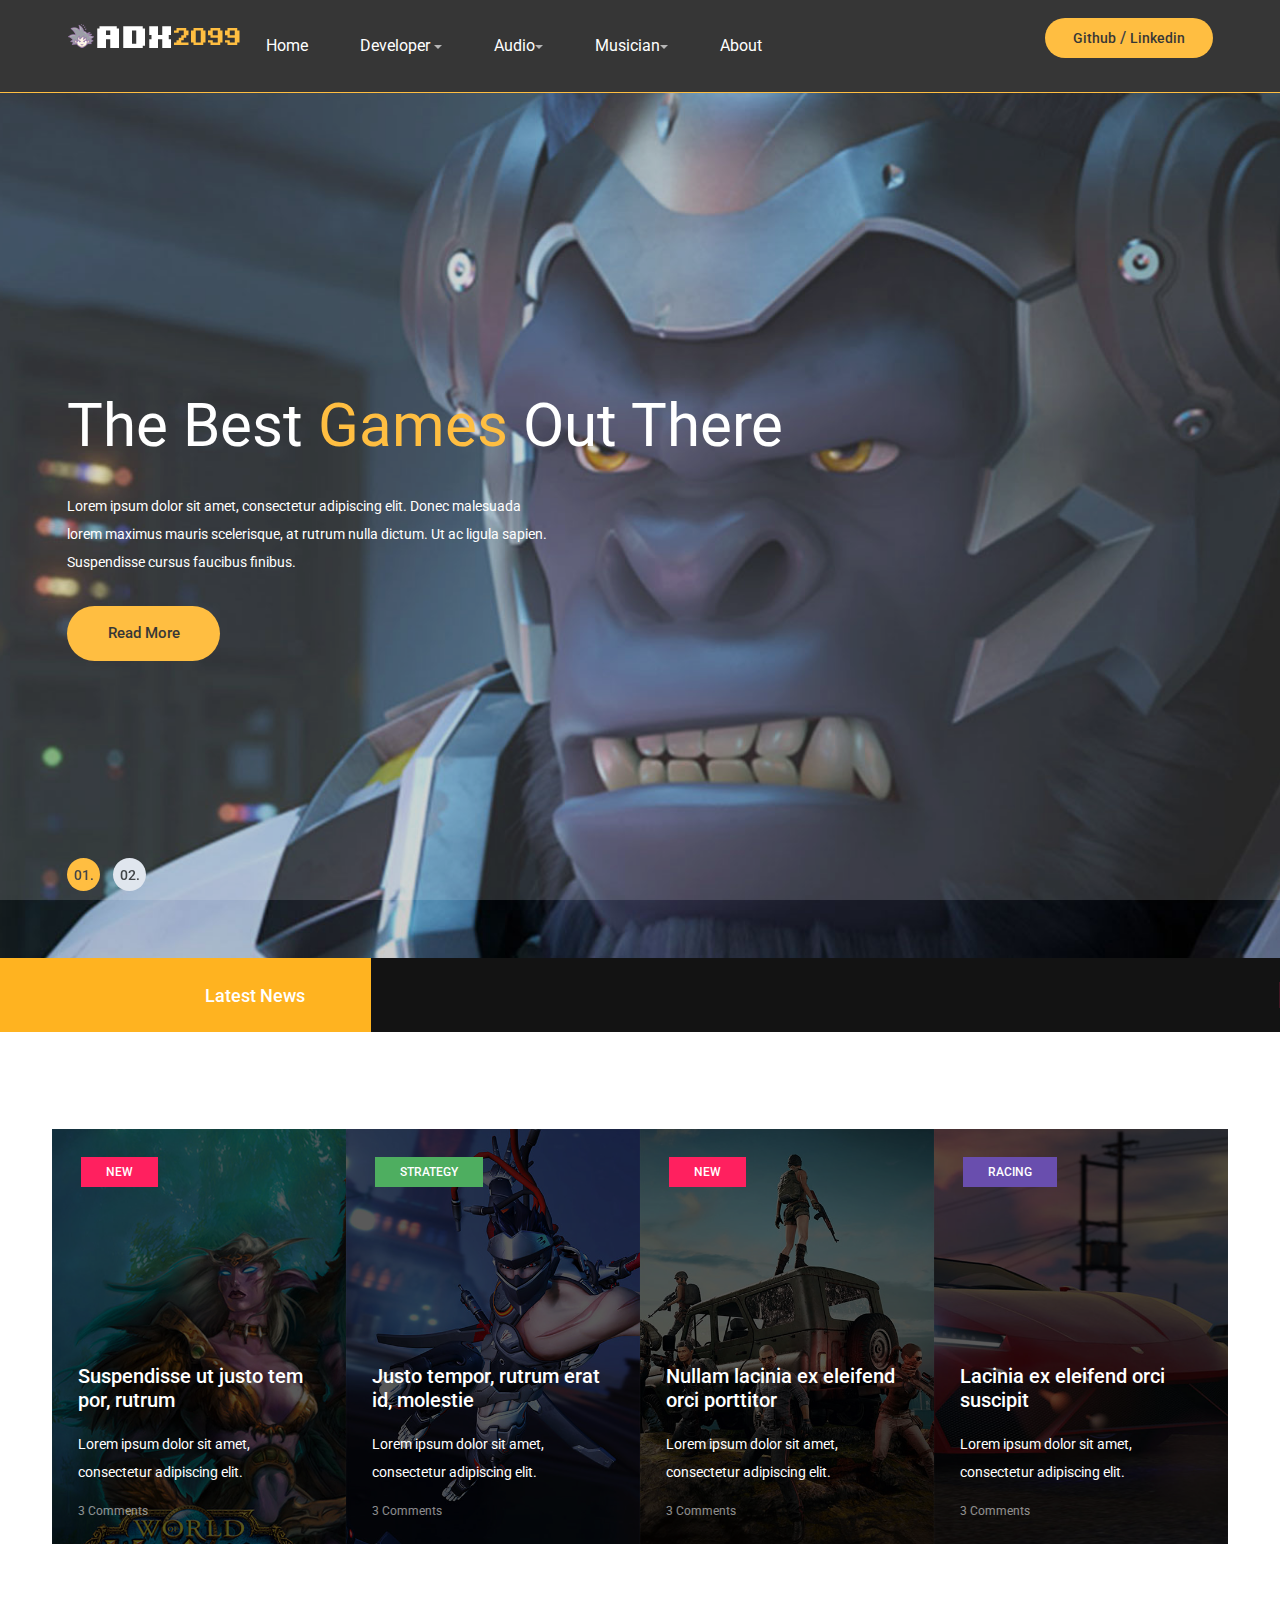
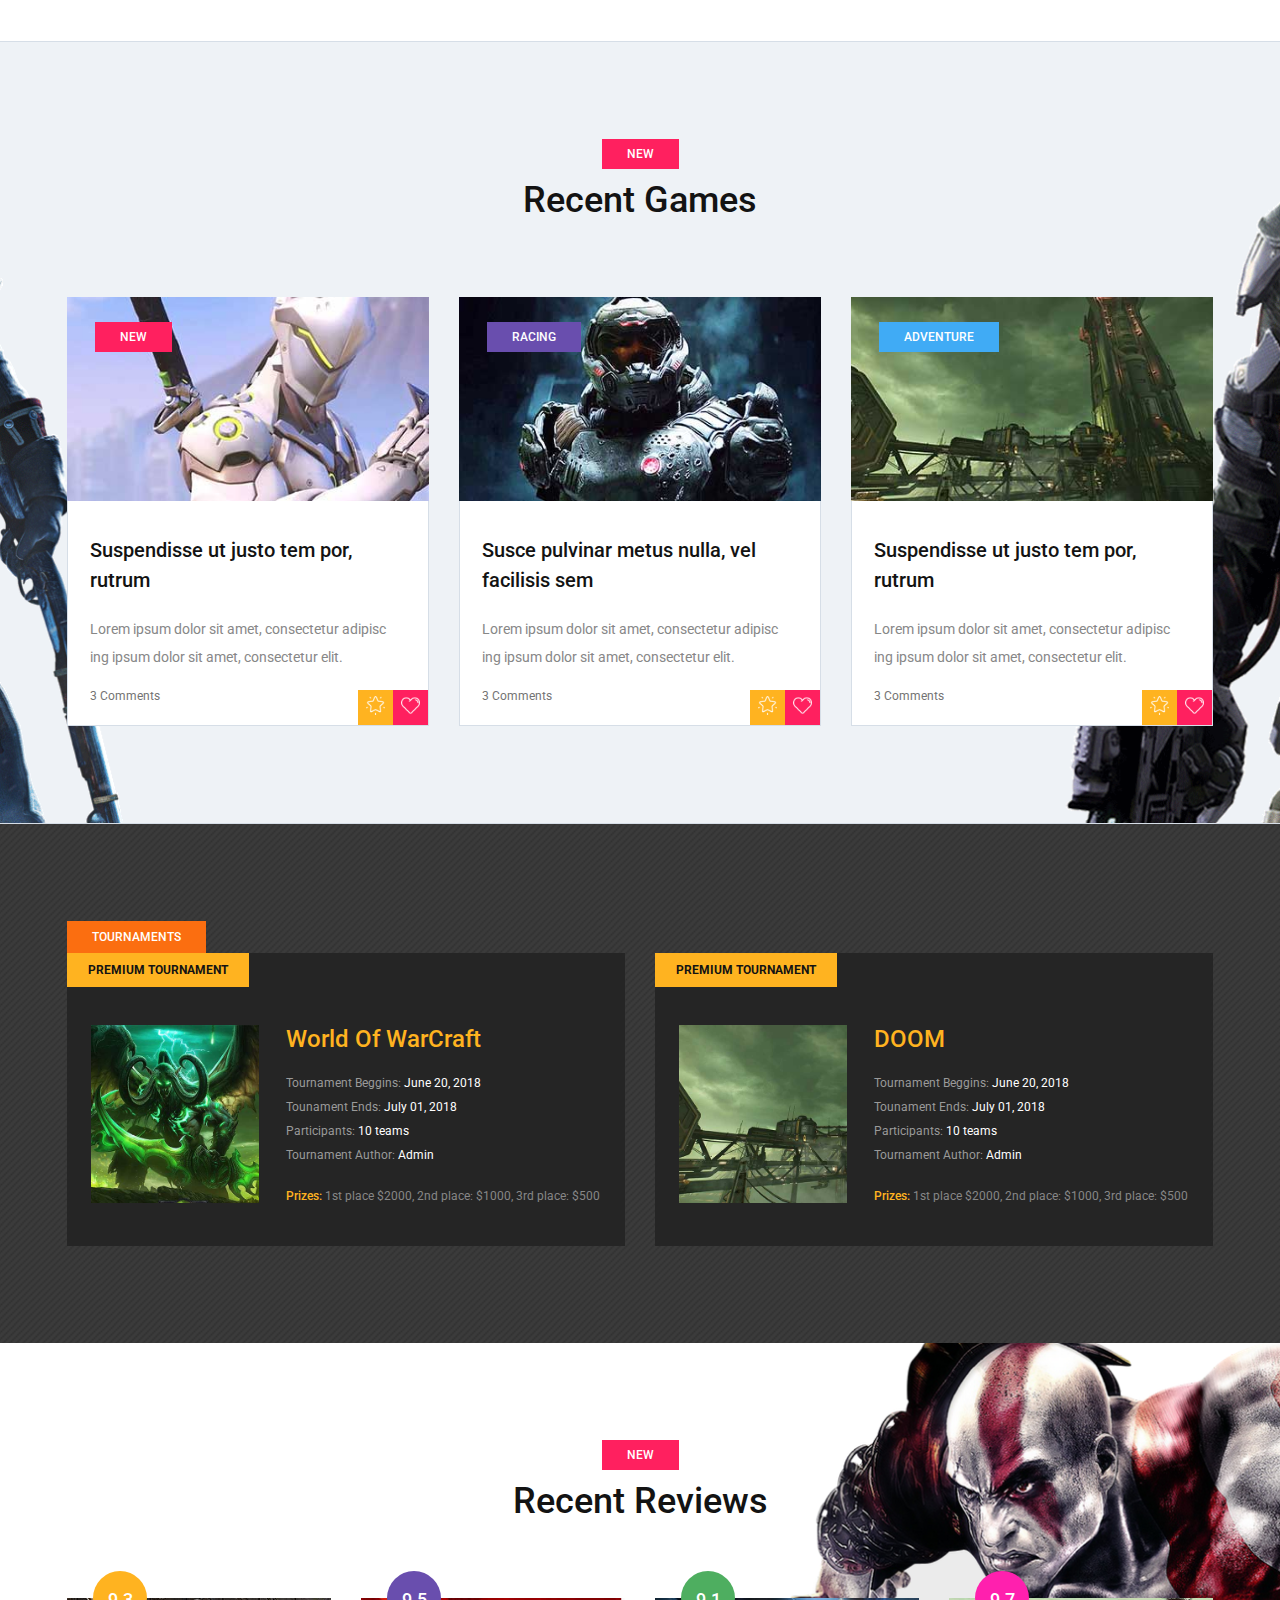
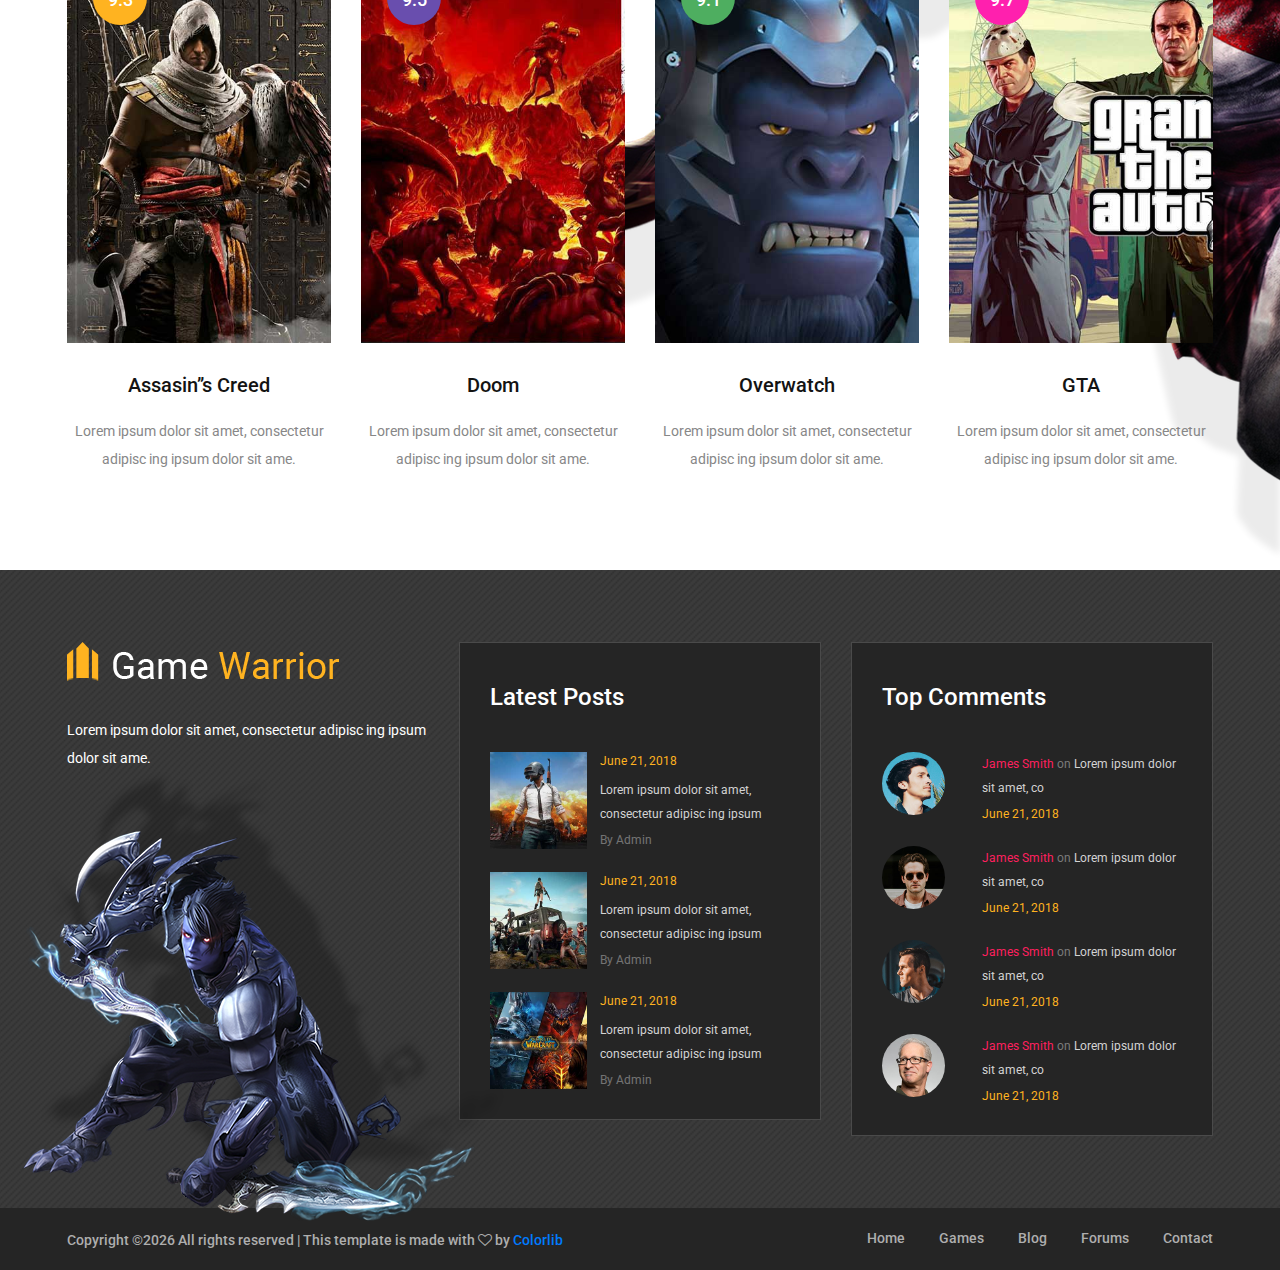
<file: index.html>
<html lang="zxx">
<head>
	<title>ADX2099 Website</title>
	<meta charset="UTF-8">
	<meta name="description" content="ADX2099 Developer/Sound Engineer/ Musician">
	<meta name="keywords" content="Unity, Android, iOS, WEB Development, Guitar, Drums, Mixing, Recording, Producer">
	<meta name="viewport" content="width=device-width, initial-scale=1.0">
	<!-- Favicon -->   
	<link href="img/favicon.ico" rel="shortcut icon"/>

	<!-- Google Fonts -->
	<link href="https://fonts.googleapis.com/css?family=Roboto:400,400i,500,500i,700,700i" rel="stylesheet">

	<!-- Stylesheets -->
	<link rel="stylesheet" href="css/bootstrap.min.css"/>
	<link rel="stylesheet" href="css/font-awesome.min.css"/>
	<link rel="stylesheet" href="css/owl.carousel.css"/>
	<link rel="stylesheet" href="css/style.css"/>
	<link rel="stylesheet" href="css/animate.css"/>


	<!--[if lt IE 9]>
	  <script src="https://oss.maxcdn.com/html5shiv/3.7.2/html5shiv.min.js"></script>
	  <script src="https://oss.maxcdn.com/respond/1.4.2/respond.min.js"></script>
	<![endif]-->

</head>
<body>
	<!-- Page Preloder -->
	<div id="preloder">
		<div class="loader"></div>
	</div>

	<!-- Header section -->
	<header class="header-section">
		<div class="container">
			<!-- logo -->
			<a class="site-logo" href="index.html">
				<img src="img/logo.png" alt="">
			</a>
			<div class="user-panel">
				<a href="https://github.com/ADX2099">Github</a>  /  <a href="https://www.linkedin.com/in/adri%C3%A1n-g%C3%B3mez-aguilar/">Linkedin</a>
			</div>
			<!-- responsive -->
			<div class="nav-switch">
				<i class="fa fa-bars"></i>
			</div>
                        <nav class="myNav">
                            <ul>
                                <li><a href="home.html">Home</a></li>
                                <li>
                                    <a href="products.html">Developer <span class="caret"></span></a>
                                    <div>
                                        <ul>
                                            <li><a href="products.html#chair">Web</a></li>
                                            <li><a href="products.html#table">Android</a></li>
                                            <li><a href="cooker.html">iOS</a></li>
                                            <li><a href="cooker.html">Unity</a></li>
                                        </ul>
                                    </div>
                                </li>
                                <li><a href="products.html">Audio<span class="caret"></span></a>
                                    <div>
                                        <ul>
                                            <li><a href="products.html#chair">Mixing</a></li>
                                            <li><a href="products.html#table">Producer</a></li>
                                            <li><a href="cooker.html">Game Audio</a></li>
                                            
                                        </ul>
                                    </div>
                                </li>
                                <li><a href="help.html">Musician<span class="caret"/></a>
                                    <div>
                                        <ul>
                                            <li><a href="products.html#chair">Guitarist</a></li>
                                            <li><a href="products.html#table">Drummer</a></li>
                                           
                                        </ul>
                                    </div>
                                </li>
                                 <li><a href="contact.html">About</a></li>
                            </ul>
                        </nav>
			
		</div>
	</header>
	<!-- Header section end -->


	<!-- Hero section -->
	<section class="hero-section">
		<div class="hero-slider owl-carousel">
			<div class="hs-item set-bg" data-setbg="img/slider-1.jpg">
				<div class="hs-text">
					<div class="container">
						<h2>The Best <span>Games</span> Out There</h2>
						<p>Lorem ipsum dolor sit amet, consectetur adipiscing elit. Donec malesuada <br> lorem maximus mauris scelerisque, at rutrum nulla dictum. Ut ac ligula sapien. <br>Suspendisse cursus faucibus finibus.</p>
						<a href="#" class="site-btn">Read More</a>
					</div>
				</div>
			</div>
			<div class="hs-item set-bg" data-setbg="img/slider-2.jpg">
				<div class="hs-text">
					<div class="container">
						<h2>The Best <span>Games</span> Out There</h2>
						<p>Lorem ipsum dolor sit amet, consectetur adipiscing elit. Donec malesuada <br> lorem maximus mauris scelerisque, at rutrum nulla dictum. Ut ac ligula sapien. <br>Suspendisse cursus faucibus finibus.</p>
						<a href="#" class="site-btn">Read More</a>
					</div>
				</div>
			</div>
		</div>
	</section>
	<!-- Hero section end -->


	<!-- Latest news section -->
	<div class="latest-news-section">
		<div class="ln-title">Latest News</div>
		<div class="news-ticker">
			<div class="news-ticker-contant">
				<div class="nt-item"><span class="new">new</span>Lorem ipsum dolor sit amet, consectetur adipiscing elit. </div>
				<div class="nt-item"><span class="strategy">strategy</span>Isum dolor sit amet, consectetur adipiscing elit. </div>
				<div class="nt-item"><span class="racing">racing</span>Isum dolor sit amet, consectetur adipiscing elit. </div>
			</div>
		</div>
	</div>
	<!-- Latest news section end -->


	<!-- Feature section -->
	<section class="feature-section spad">
		<div class="container">
			<div class="row">
				<div class="col-lg-3 col-md-6 p-0">
					<div class="feature-item set-bg" data-setbg="img/features/1.jpg">
						<span class="cata new">new</span>
						<div class="fi-content text-white">
							<h5><a href="#">Suspendisse ut justo tem por, rutrum</a></h5>
							<p>Lorem ipsum dolor sit amet, consectetur adipiscing elit. </p>
							<a href="#" class="fi-comment">3 Comments</a>
						</div>
					</div>
				</div>
				<div class="col-lg-3 col-md-6 p-0">
					<div class="feature-item set-bg" data-setbg="img/features/2.jpg">
						<span class="cata strategy">strategy</span>
						<div class="fi-content text-white">
							<h5><a href="#">Justo tempor, rutrum erat id, molestie</a></h5>
							<p>Lorem ipsum dolor sit amet, consectetur adipiscing elit. </p>
							<a href="#" class="fi-comment">3 Comments</a>
						</div>
					</div>
				</div>
				<div class="col-lg-3 col-md-6 p-0">
					<div class="feature-item set-bg" data-setbg="img/features/3.jpg">
						<span class="cata new">new</span>
						<div class="fi-content text-white">
							<h5><a href="#">Nullam lacinia ex eleifend orci porttitor</a></h5>
							<p>Lorem ipsum dolor sit amet, consectetur adipiscing elit. </p>
							<a href="#" class="fi-comment">3 Comments</a>
						</div>
					</div>
				</div>
				<div class="col-lg-3 col-md-6 p-0">
					<div class="feature-item set-bg" data-setbg="img/features/4.jpg">
						<span class="cata racing">racing</span>
						<div class="fi-content text-white">
							<h5><a href="#">Lacinia ex eleifend orci suscipit</a></h5>
							<p>Lorem ipsum dolor sit amet, consectetur adipiscing elit. </p>
							<a href="#" class="fi-comment">3 Comments</a>
						</div>
					</div>
				</div>
			</div>
		</div>
	</section>
	<!-- Feature section end -->


	<!-- Recent game section  -->
	<section class="recent-game-section spad set-bg" data-setbg="img/recent-game-bg.png">
		<div class="container">
			<div class="section-title">
				<div class="cata new">new</div>
				<h2>Recent Games</h2>
			</div>
			<div class="row">
				<div class="col-lg-4 col-md-6">
					<div class="recent-game-item">
						<div class="rgi-thumb set-bg" data-setbg="img/recent-game/1.jpg">
							<div class="cata new">new</div>
						</div>
						<div class="rgi-content">
							<h5>Suspendisse ut justo tem por, rutrum</h5>
							<p>Lorem ipsum dolor sit amet, consectetur adipisc ing ipsum dolor sit amet, consectetur elit. </p>
							<a href="#" class="comment">3 Comments</a>
							<div class="rgi-extra">
								<div class="rgi-star"><img src="img/icons/star.png" alt=""></div>
								<div class="rgi-heart"><img src="img/icons/heart.png" alt=""></div>
							</div>
						</div>
					</div>	
				</div>
				<div class="col-lg-4 col-md-6">
					<div class="recent-game-item">
						<div class="rgi-thumb set-bg" data-setbg="img/recent-game/2.jpg">
							<div class="cata racing">racing</div>
						</div>
						<div class="rgi-content">
							<h5>Susce pulvinar metus nulla, vel  facilisis sem </h5>
							<p>Lorem ipsum dolor sit amet, consectetur adipisc ing ipsum dolor sit amet, consectetur elit. </p>
							<a href="#" class="comment">3 Comments</a>
							<div class="rgi-extra">
								<div class="rgi-star"><img src="img/icons/star.png" alt=""></div>
								<div class="rgi-heart"><img src="img/icons/heart.png" alt=""></div>
							</div>
						</div>
					</div>	
				</div>
				<div class="col-lg-4 col-md-6">
					<div class="recent-game-item">
						<div class="rgi-thumb set-bg" data-setbg="img/recent-game/3.jpg">
							<div class="cata adventure">Adventure</div>
						</div>
						<div class="rgi-content">
							<h5>Suspendisse ut justo tem por, rutrum</h5>
							<p>Lorem ipsum dolor sit amet, consectetur adipisc ing ipsum dolor sit amet, consectetur elit. </p>
							<a href="#" class="comment">3 Comments</a>
							<div class="rgi-extra">
								<div class="rgi-star"><img src="img/icons/star.png" alt=""></div>
								<div class="rgi-heart"><img src="img/icons/heart.png" alt=""></div>
							</div>
						</div>
					</div>	
				</div>
			</div>
		</div>
	</section>
	<!-- Recent game section end -->


	<!-- Tournaments section -->
	<section class="tournaments-section spad">
		<div class="container">
			<div class="tournament-title">Tournaments</div>
			<div class="row">
				<div class="col-md-6">
					<div class="tournament-item mb-4 mb-lg-0">
						<div class="ti-notic">Premium Tournament</div>
						<div class="ti-content">
							<div class="ti-thumb set-bg" data-setbg="img/tournament/1.jpg"></div>
							<div class="ti-text">
								<h4>World Of WarCraft</h4>
								<ul>
									<li><span>Tournament Beggins:</span> June 20, 2018</li>
									<li><span>Tounament Ends:</span> July 01, 2018</li>
									<li><span>Participants:</span> 10 teams</li>
									<li><span>Tournament Author:</span> Admin</li>
								</ul>
								<p><span>Prizes:</span> 1st place $2000, 2nd place: $1000, 3rd place: $500</p>
							</div>
						</div>
					</div>
				</div>
				<div class="col-md-6">
					<div class="tournament-item">
						<div class="ti-notic">Premium Tournament</div>
						<div class="ti-content">
							<div class="ti-thumb set-bg" data-setbg="img/tournament/2.jpg"></div>
							<div class="ti-text">
								<h4>DOOM</h4>
								<ul>
									<li><span>Tournament Beggins:</span> June 20, 2018</li>
									<li><span>Tounament Ends:</span> July 01, 2018</li>
									<li><span>Participants:</span> 10 teams</li>
									<li><span>Tournament Author:</span> Admin</li>
								</ul>
								<p><span>Prizes:</span> 1st place $2000, 2nd place: $1000, 3rd place: $500</p>
							</div>
						</div>
					</div>
				</div>
			</div>
		</div>
	</section>
	<!-- Tournaments section bg -->


	<!-- Review section -->
	<section class="review-section spad set-bg" data-setbg="img/review-bg.png">
		<div class="container">
			<div class="section-title">
				<div class="cata new">new</div>
				<h2>Recent Reviews</h2>
			</div>
			<div class="row">
				<div class="col-lg-3 col-md-6">
					<div class="review-item">
						<div class="review-cover set-bg" data-setbg="img/review/1.jpg">
							<div class="score yellow">9.3</div>
						</div>
						<div class="review-text">
							<h5>Assasin’’s Creed</h5>
							<p>Lorem ipsum dolor sit amet, consectetur adipisc ing ipsum dolor sit ame.</p>
						</div>
					</div>
				</div>
				<div class="col-lg-3 col-md-6">
					<div class="review-item">
						<div class="review-cover set-bg" data-setbg="img/review/2.jpg">
							<div class="score purple">9.5</div>
						</div>
						<div class="review-text">
							<h5>Doom</h5>
							<p>Lorem ipsum dolor sit amet, consectetur adipisc ing ipsum dolor sit ame.</p>
						</div>
					</div>
				</div>
				<div class="col-lg-3 col-md-6">
					<div class="review-item">
						<div class="review-cover set-bg" data-setbg="img/review/3.jpg">
							<div class="score green">9.1</div>
						</div>
						<div class="review-text">
							<h5>Overwatch</h5>
							<p>Lorem ipsum dolor sit amet, consectetur adipisc ing ipsum dolor sit ame.</p>
						</div>
					</div>
				</div>
				<div class="col-lg-3 col-md-6">
					<div class="review-item">
						<div class="review-cover set-bg" data-setbg="img/review/4.jpg">
							<div class="score pink">9.7</div>
						</div>
						<div class="review-text">
							<h5>GTA</h5>
							<p>Lorem ipsum dolor sit amet, consectetur adipisc ing ipsum dolor sit ame.</p>
						</div>
					</div>
				</div>
			</div>
		</div>
	</section>
	<!-- Review section end -->


	<!-- Footer top section -->
	<section class="footer-top-section">
		<div class="container">
			<div class="footer-top-bg">
				<img src="img/footer-top-bg.png" alt="">
			</div>
			<div class="row">
				<div class="col-lg-4">
					<div class="footer-logo text-white">
						<img src="img/footer-logo.png" alt="">
						<p>Lorem ipsum dolor sit amet, consectetur adipisc ing ipsum dolor sit ame.</p>
					</div>
				</div>
				<div class="col-lg-4 col-md-6">
					<div class="footer-widget mb-5 mb-md-0">
						<h4 class="fw-title">Latest Posts</h4>
						<div class="latest-blog">
							<div class="lb-item">
								<div class="lb-thumb set-bg" data-setbg="img/latest-blog/1.jpg"></div>
								<div class="lb-content">
									<div class="lb-date">June 21, 2018</div>
									<p>Lorem ipsum dolor sit amet, consectetur adipisc ing ipsum </p>
									<a href="#" class="lb-author">By Admin</a>
								</div>
							</div>
							<div class="lb-item">
								<div class="lb-thumb set-bg" data-setbg="img/latest-blog/2.jpg"></div>
								<div class="lb-content">
									<div class="lb-date">June 21, 2018</div>
									<p>Lorem ipsum dolor sit amet, consectetur adipisc ing ipsum </p>
									<a href="#" class="lb-author">By Admin</a>
								</div>
							</div>
							<div class="lb-item">
								<div class="lb-thumb set-bg" data-setbg="img/latest-blog/3.jpg"></div>
								<div class="lb-content">
									<div class="lb-date">June 21, 2018</div>
									<p>Lorem ipsum dolor sit amet, consectetur adipisc ing ipsum </p>
									<a href="#" class="lb-author">By Admin</a>
								</div>
							</div>
						</div>
					</div>
				</div>
				<div class="col-lg-4 col-md-6">
					<div class="footer-widget">
						<h4 class="fw-title">Top Comments</h4>
						<div class="top-comment">
							<div class="tc-item">
								<div class="tc-thumb set-bg" data-setbg="img/authors/1.jpg"></div>
								<div class="tc-content">
									<p><a href="#">James Smith</a> <span>on</span>  Lorem ipsum dolor sit amet, co</p>
									<div class="tc-date">June 21, 2018</div>
								</div>
							</div>
							<div class="tc-item">
								<div class="tc-thumb set-bg" data-setbg="img/authors/2.jpg"></div>
								<div class="tc-content">
									<p><a href="#">James Smith</a> <span>on</span>  Lorem ipsum dolor sit amet, co</p>
									<div class="tc-date">June 21, 2018</div>
								</div>
							</div>
							<div class="tc-item">
								<div class="tc-thumb set-bg" data-setbg="img/authors/3.jpg"></div>
								<div class="tc-content">
									<p><a href="#">James Smith</a> <span>on</span>  Lorem ipsum dolor sit amet, co</p>
									<div class="tc-date">June 21, 2018</div>
								</div>
							</div>
							<div class="tc-item">
								<div class="tc-thumb set-bg" data-setbg="img/authors/4.jpg"></div>
								<div class="tc-content">
									<p><a href="#">James Smith</a> <span>on</span>  Lorem ipsum dolor sit amet, co</p>
									<div class="tc-date">June 21, 2018</div>
								</div>
							</div>
						</div>
					</div>
				</div>
			</div>
		</div>
	</section>
	<!-- Footer top section end -->

	
	<!-- Footer section -->
	<footer class="footer-section">
		<div class="container">
			<ul class="footer-menu">
				<li><a href="index.html">Home</a></li>
				<li><a href="review.html">Games</a></li>
				<li><a href="categories.html">Blog</a></li>
				<li><a href="community.html">Forums</a></li>
				<li><a href="contact.html">Contact</a></li>
			</ul>
			<p class="copyright"><!-- Link back to Colorlib can't be removed. Template is licensed under CC BY 3.0. -->
Copyright &copy;<script>document.write(new Date().getFullYear());</script> All rights reserved | This template is made with <i class="fa fa-heart-o" aria-hidden="true"></i> by <a href="https://colorlib.com" target="_blank">Colorlib</a>
<!-- Link back to Colorlib can't be removed. Template is licensed under CC BY 3.0. -->
</p>
		</div>
	</footer>
	<!-- Footer section end -->


	<!--====== Javascripts & Jquery ======-->
	<script src="js/jquery-3.2.1.min.js"></script>
	<script src="js/bootstrap.min.js"></script>
	<script src="js/owl.carousel.min.js"></script>
	<script src="js/jquery.marquee.min.js"></script>
	<script src="js/main.js"></script>
    </body>
</html>
</file>
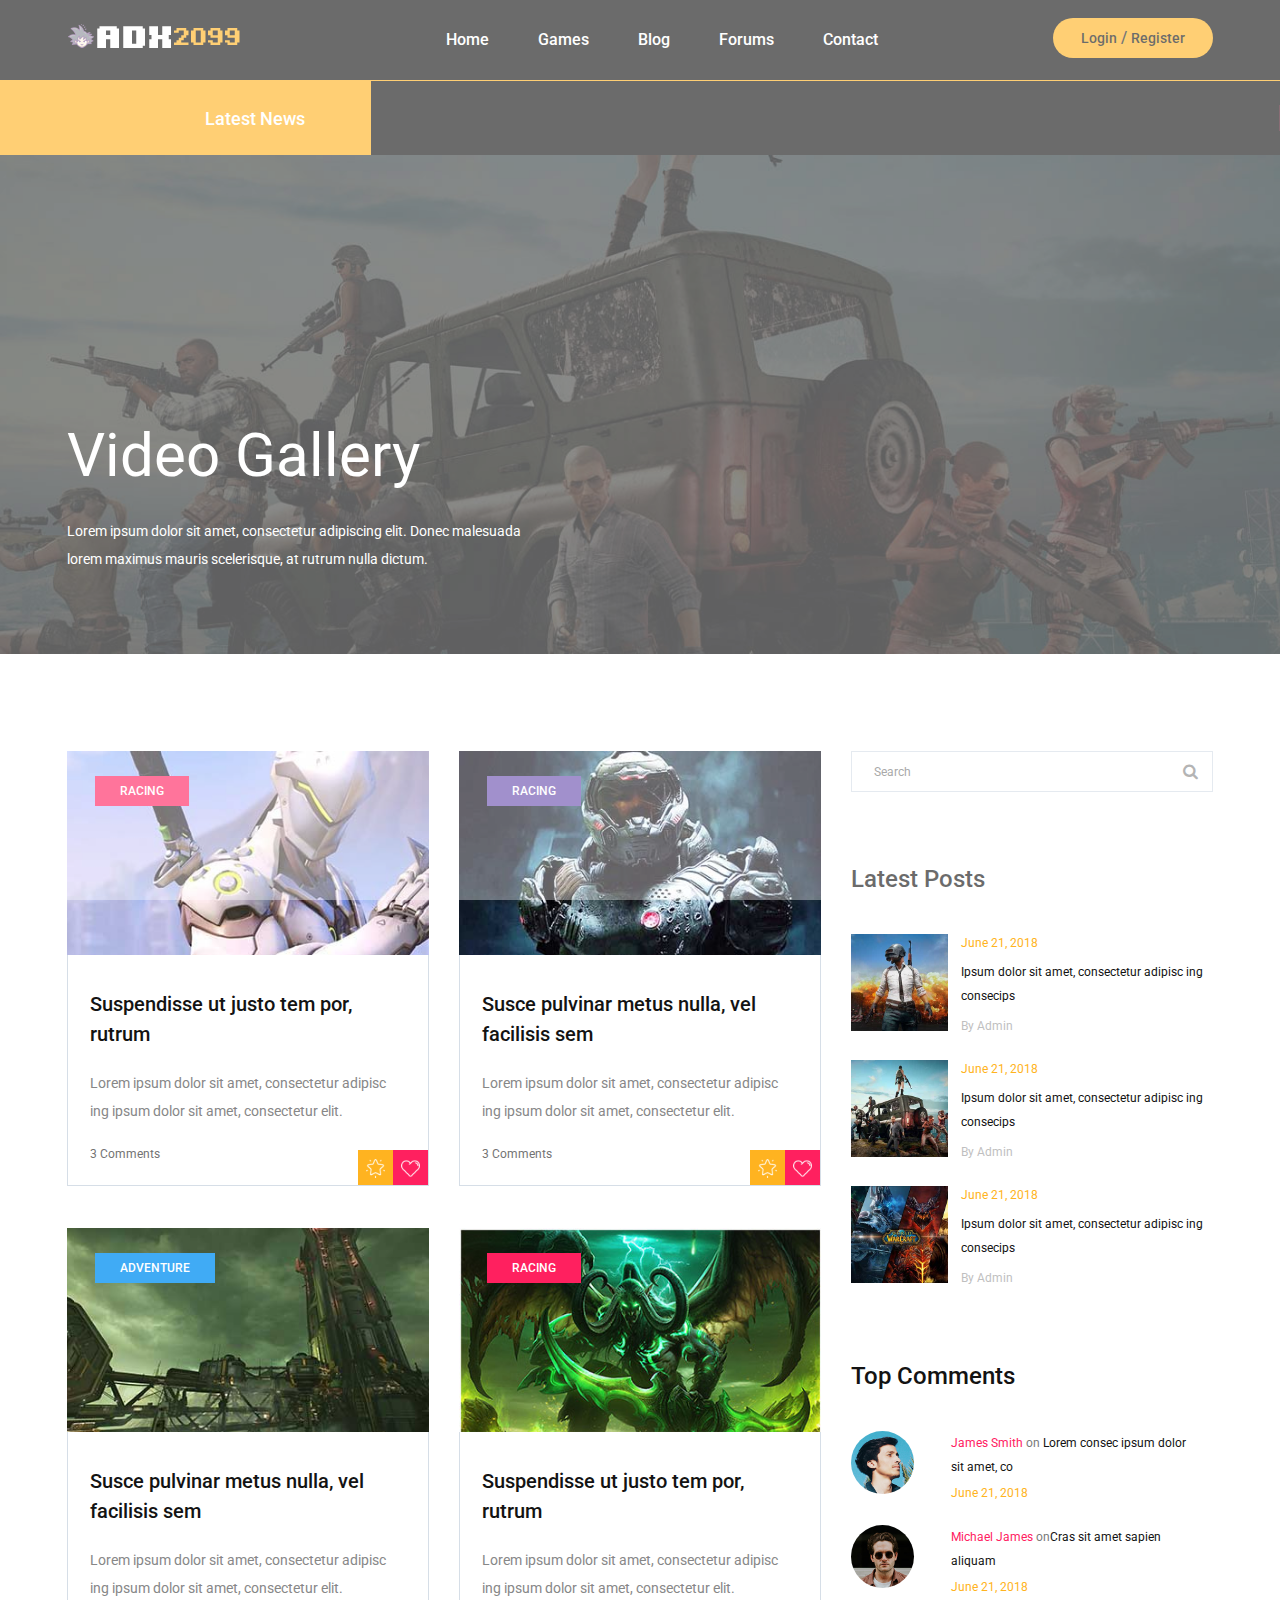
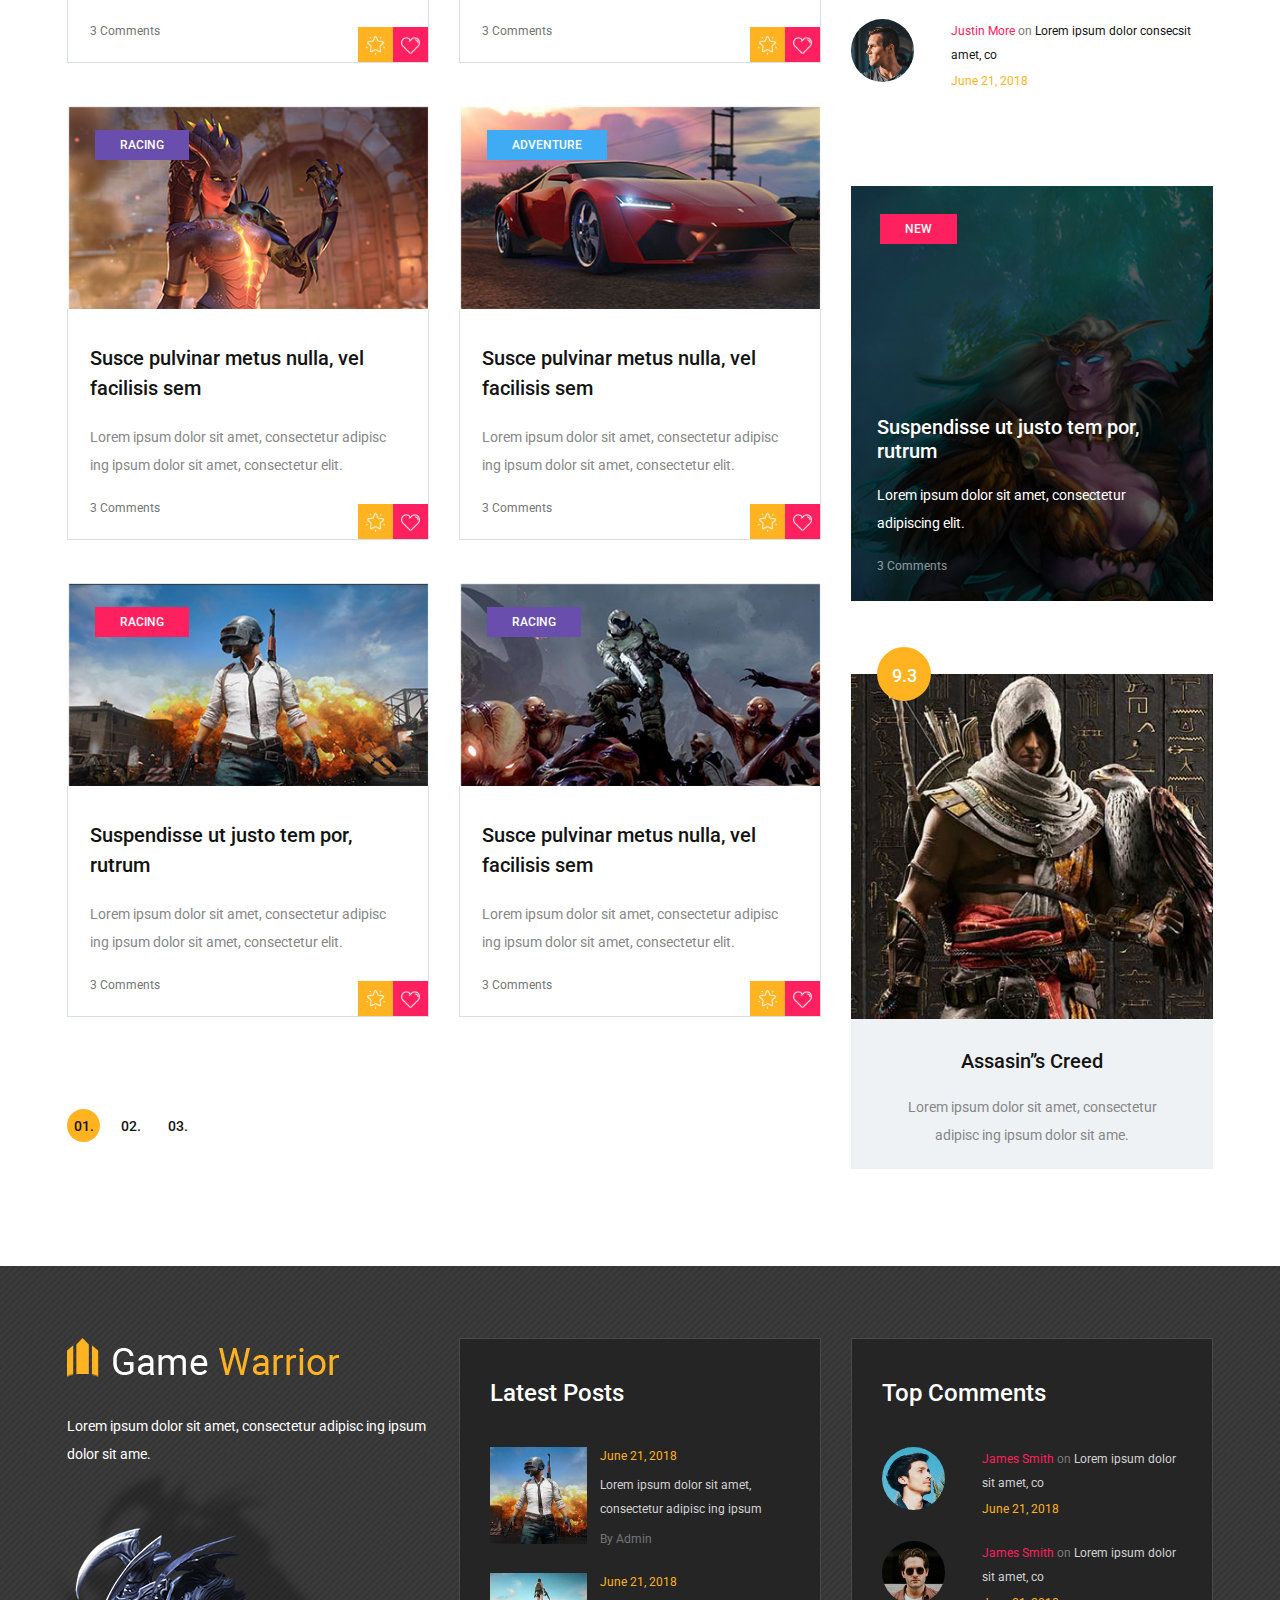
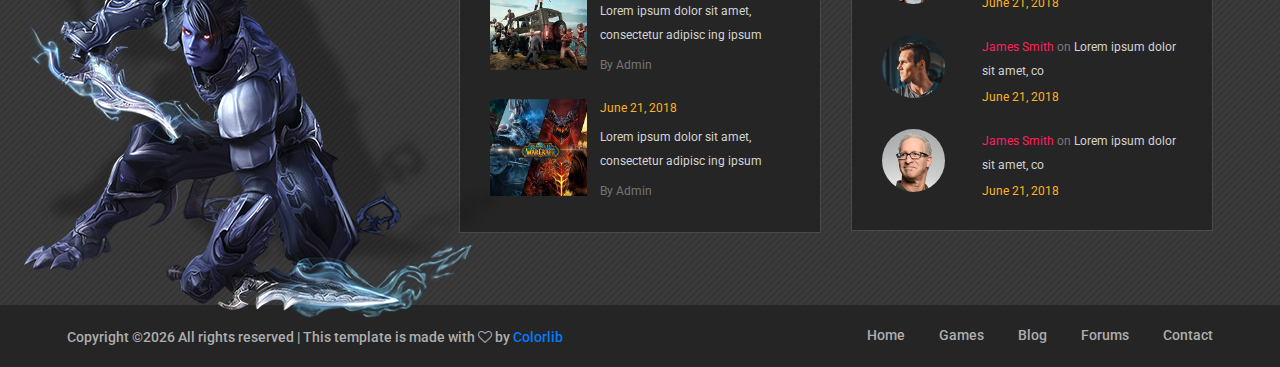
<file: categories.html>
<!DOCTYPE html>
<html lang="zxx">
<head>
	<title>Game Warrior Template</title>
	<meta charset="UTF-8">
	<meta name="description" content="Game Warrior Template">
	<meta name="keywords" content="warrior, game, creative, html">
	<meta name="viewport" content="width=device-width, initial-scale=1.0">
	<!-- Favicon -->   
	<link href="img/favicon.ico" rel="shortcut icon"/>

	<!-- Google Fonts -->
	<link href="https://fonts.googleapis.com/css?family=Roboto:400,400i,500,500i,700,700i" rel="stylesheet">

	<!-- Stylesheets -->
	<link rel="stylesheet" href="css/bootstrap.min.css"/>
	<link rel="stylesheet" href="css/font-awesome.min.css"/>
	<link rel="stylesheet" href="css/owl.carousel.css"/>
	<link rel="stylesheet" href="css/style.css"/>
	<link rel="stylesheet" href="css/animate.css"/>


	<!--[if lt IE 9]>
	  <script src="https://oss.maxcdn.com/html5shiv/3.7.2/html5shiv.min.js"></script>
	  <script src="https://oss.maxcdn.com/respond/1.4.2/respond.min.js"></script>
	<![endif]-->

</head>
<body>
	<!-- Page Preloder -->
	<div id="preloder">
		<div class="loader"></div>
	</div>

	<!-- Header section -->
	<header class="header-section">
		<div class="container">
			<!-- logo -->
			<a class="site-logo" href="index.html">
				<img src="img/logo.png" alt="">
			</a>
			<div class="user-panel">
				<a href="#">Login</a>  /  <a href="#">Register</a>
			</div>
			<!-- responsive -->
			<div class="nav-switch">
				<i class="fa fa-bars"></i>
			</div>
			<!-- site menu -->
			<nav class="main-menu">
				<ul>
					<li><a href="index.html">Home</a></li>
					<li><a href="review.html">Games</a></li>
					<li><a href="categories.html">Blog</a></li>
					<li><a href="community.html">Forums</a></li>
					<li><a href="contact.html">Contact</a></li>
				</ul>
			</nav>
		</div>
	</header>
	<!-- Header section end -->


	<!-- Latest news section -->
	<div class="latest-news-section">
		<div class="ln-title">Latest News</div>
		<div class="news-ticker">
			<div class="news-ticker-contant">
				<div class="nt-item"><span class="new">new</span>Lorem ipsum dolor sit amet, consectetur adipiscing elit. </div>
				<div class="nt-item"><span class="strategy">strategy</span>Isum dolor sit amet, consectetur adipiscing elit. </div>
				<div class="nt-item"><span class="racing">racing</span>Isum dolor sit amet, consectetur adipiscing elit. </div>
			</div>
		</div>
	</div>
	<!-- Latest news section end -->


	<!-- Page info section -->
	<section class="page-info-section set-bg" data-setbg="img/page-top-bg/1.jpg">
		<div class="pi-content">
			<div class="container">
				<div class="row">
					<div class="col-xl-5 col-lg-6 text-white">
						<h2>Video Gallery</h2>
						<p>Lorem ipsum dolor sit amet, consectetur adipiscing elit. Donec malesuada lorem maximus mauris scelerisque, at rutrum nulla dictum.</p>
					</div>
				</div>
			</div>
		</div>
	</section>
	<!-- Page info section -->


	<!-- Page section -->
	<section class="page-section recent-game-page spad">
		<div class="container">
			<div class="row">
				<div class="col-lg-8">
					<div class="row">
						<div class="col-md-6">
							<div class="recent-game-item">
								<div class="rgi-thumb set-bg" data-setbg="img/recent-game/1.jpg">
									<div class="cata new">racing</div>
								</div>
								<div class="rgi-content">
									<h5>Suspendisse ut justo tem por, rutrum</h5>
									<p>Lorem ipsum dolor sit amet, consectetur adipisc ing ipsum dolor sit amet, consectetur elit. </p>
									<a href="#" class="comment">3 Comments</a>
									<div class="rgi-extra">
										<div class="rgi-star"><img src="img/icons/star.png" alt=""></div>
										<div class="rgi-heart"><img src="img/icons/heart.png" alt=""></div>
									</div>
								</div>
							</div>	
						</div>
						<div class="col-md-6">
							<div class="recent-game-item">
								<div class="rgi-thumb set-bg" data-setbg="img/recent-game/2.jpg">
									<div class="cata racing">racing</div>
								</div>
								<div class="rgi-content">
									<h5>Susce pulvinar metus nulla, vel  facilisis sem </h5>
									<p>Lorem ipsum dolor sit amet, consectetur adipisc ing ipsum dolor sit amet, consectetur elit. </p>
									<a href="#" class="comment">3 Comments</a>
									<div class="rgi-extra">
										<div class="rgi-star"><img src="img/icons/star.png" alt=""></div>
										<div class="rgi-heart"><img src="img/icons/heart.png" alt=""></div>
									</div>
								</div>
							</div>	
						</div>
						<div class="col-md-6">
							<div class="recent-game-item">
								<div class="rgi-thumb set-bg" data-setbg="img/recent-game/3.jpg">
									<div class="cata adventure">Adventure</div>
								</div>
								<div class="rgi-content">
									<h5>Susce pulvinar metus nulla, vel  facilisis sem </h5>
									<p>Lorem ipsum dolor sit amet, consectetur adipisc ing ipsum dolor sit amet, consectetur elit. </p>
									<a href="#" class="comment">3 Comments</a>
									<div class="rgi-extra">
										<div class="rgi-star"><img src="img/icons/star.png" alt=""></div>
										<div class="rgi-heart"><img src="img/icons/heart.png" alt=""></div>
									</div>
								</div>
							</div>	
						</div>
						<div class="col-md-6">
							<div class="recent-game-item">
								<div class="rgi-thumb set-bg" data-setbg="img/recent-game/4.jpg">
									<div class="cata new">racing</div>
								</div>
								<div class="rgi-content">
									<h5>Suspendisse ut justo tem por, rutrum</h5>
									<p>Lorem ipsum dolor sit amet, consectetur adipisc ing ipsum dolor sit amet, consectetur elit. </p>
									<a href="#" class="comment">3 Comments</a>
									<div class="rgi-extra">
										<div class="rgi-star"><img src="img/icons/star.png" alt=""></div>
										<div class="rgi-heart"><img src="img/icons/heart.png" alt=""></div>
									</div>
								</div>
							</div>	
						</div>
						<div class="col-md-6">
							<div class="recent-game-item">
								<div class="rgi-thumb set-bg" data-setbg="img/recent-game/5.jpg">
									<div class="cata racing">racing</div>
								</div>
								<div class="rgi-content">
									<h5>Susce pulvinar metus nulla, vel  facilisis sem </h5>
									<p>Lorem ipsum dolor sit amet, consectetur adipisc ing ipsum dolor sit amet, consectetur elit. </p>
									<a href="#" class="comment">3 Comments</a>
									<div class="rgi-extra">
										<div class="rgi-star"><img src="img/icons/star.png" alt=""></div>
										<div class="rgi-heart"><img src="img/icons/heart.png" alt=""></div>
									</div>
								</div>
							</div>	
						</div>
						<div class="col-md-6">
							<div class="recent-game-item">
								<div class="rgi-thumb set-bg" data-setbg="img/recent-game/6.jpg">
									<div class="cata adventure">Adventure</div>
								</div>
								<div class="rgi-content">
									<h5>Susce pulvinar metus nulla, vel  facilisis sem </h5>
									<p>Lorem ipsum dolor sit amet, consectetur adipisc ing ipsum dolor sit amet, consectetur elit. </p>
									<a href="#" class="comment">3 Comments</a>
									<div class="rgi-extra">
										<div class="rgi-star"><img src="img/icons/star.png" alt=""></div>
										<div class="rgi-heart"><img src="img/icons/heart.png" alt=""></div>
									</div>
								</div>
							</div>	
						</div>
						<div class="col-md-6">
							<div class="recent-game-item">
								<div class="rgi-thumb set-bg" data-setbg="img/recent-game/7.jpg">
									<div class="cata new">racing</div>
								</div>
								<div class="rgi-content">
									<h5>Suspendisse ut justo tem por, rutrum</h5>
									<p>Lorem ipsum dolor sit amet, consectetur adipisc ing ipsum dolor sit amet, consectetur elit. </p>
									<a href="#" class="comment">3 Comments</a>
									<div class="rgi-extra">
										<div class="rgi-star"><img src="img/icons/star.png" alt=""></div>
										<div class="rgi-heart"><img src="img/icons/heart.png" alt=""></div>
									</div>
								</div>
							</div>	
						</div>
						<div class="col-md-6">
							<div class="recent-game-item">
								<div class="rgi-thumb set-bg" data-setbg="img/recent-game/8.jpg">
									<div class="cata racing">racing</div>
								</div>
								<div class="rgi-content">
									<h5>Susce pulvinar metus nulla, vel  facilisis sem </h5>
									<p>Lorem ipsum dolor sit amet, consectetur adipisc ing ipsum dolor sit amet, consectetur elit. </p>
									<a href="#" class="comment">3 Comments</a>
									<div class="rgi-extra">
										<div class="rgi-star"><img src="img/icons/star.png" alt=""></div>
										<div class="rgi-heart"><img src="img/icons/heart.png" alt=""></div>
									</div>
								</div>
							</div>	
						</div>
					</div>
					<div class="site-pagination">
						<span class="active">01.</span>
						<a href="#">02.</a>
						<a href="#">03.</a>
					</div>
				</div>
				<!-- sidebar -->
				<div class="col-lg-4 col-md-7 sidebar pt-5 pt-lg-0">
					<!-- widget -->
					<div class="widget-item">
						<form class="search-widget">
							<input type="text" placeholder="Search">
							<button><i class="fa fa-search"></i></button>
						</form>
					</div>
					<!-- widget -->
					<div class="widget-item">
						<h4 class="widget-title">Latest Posts</h4>
						<div class="latest-blog">
							<div class="lb-item">
								<div class="lb-thumb set-bg" data-setbg="img/latest-blog/1.jpg"></div>
								<div class="lb-content">
									<div class="lb-date">June 21, 2018</div>
									<p>Ipsum dolor sit amet, consectetur adipisc ing consecips</p>
									<a href="#" class="lb-author">By Admin</a>
								</div>
							</div>
							<div class="lb-item">
								<div class="lb-thumb set-bg" data-setbg="img/latest-blog/2.jpg"></div>
								<div class="lb-content">
									<div class="lb-date">June 21, 2018</div>
									<p>Ipsum dolor sit amet, consectetur adipisc ing consecips</p>
									<a href="#" class="lb-author">By Admin</a>
								</div>
							</div>
							<div class="lb-item">
								<div class="lb-thumb set-bg" data-setbg="img/latest-blog/3.jpg"></div>
								<div class="lb-content">
									<div class="lb-date">June 21, 2018</div>
									<p>Ipsum dolor sit amet, consectetur adipisc ing consecips</p>
									<a href="#" class="lb-author">By Admin</a>
								</div>
							</div>
						</div>
					</div>
					<!-- widget -->
					<div class="widget-item">
						<h4 class="widget-title">Top Comments</h4>
						<div class="top-comment">
							<div class="tc-item">
								<div class="tc-thumb set-bg" data-setbg="img/authors/1.jpg"></div>
								<div class="tc-content">
									<p><a href="#">James Smith</a> <span>on</span> Lorem consec ipsum dolor sit amet, co</p>
									<div class="tc-date">June 21, 2018</div>
								</div>
							</div>
							<div class="tc-item">
								<div class="tc-thumb set-bg" data-setbg="img/authors/2.jpg"></div>
								<div class="tc-content">
									<p><a href="#">Michael James</a> <span>on</span>Cras sit amet sapien aliquam</p>
									<div class="tc-date">June 21, 2018</div>
								</div>
							</div>
							<div class="tc-item">
								<div class="tc-thumb set-bg" data-setbg="img/authors/3.jpg"></div>
								<div class="tc-content">
									<p><a href="#">Justin More</a> <span>on</span> Lorem ipsum dolor consecsit amet, co</p>
									<div class="tc-date">June 21, 2018</div>
								</div>
							</div>
						</div>
					</div>
					<!-- widget -->
					<div class="widget-item">
						<div class="feature-item set-bg" data-setbg="img/features/1.jpg">
							<span class="cata new">new</span>
							<div class="fi-content text-white">
								<h5><a href="#">Suspendisse ut justo tem por, rutrum</a></h5>
								<p>Lorem ipsum dolor sit amet, consectetur adipiscing elit. </p>
								<a href="#" class="fi-comment">3 Comments</a>
							</div>
						</div>
					</div>
					<!-- widget -->
					<div class="widget-item">
						<div class="review-item">
							<div class="review-cover set-bg" data-setbg="img/review/1.jpg">
								<div class="score yellow">9.3</div>
							</div>
							<div class="review-text">
								<h5>Assasin’’s Creed</h5>
								<p>Lorem ipsum dolor sit amet, consectetur adipisc ing ipsum dolor sit ame.</p>
							</div>
						</div>
					</div>
				</div>
			</div>
		</div>
	</section>
	<!-- Page section end -->


	<!-- Footer top section -->
	<section class="footer-top-section">
		<div class="container">
			<div class="footer-top-bg">
				<img src="img/footer-top-bg.png" alt="">
			</div>
			<div class="row">
				<div class="col-lg-4">
					<div class="footer-logo text-white">
						<img src="img/footer-logo.png" alt="">
						<p>Lorem ipsum dolor sit amet, consectetur adipisc ing ipsum dolor sit ame.</p>
					</div>
				</div>
				<div class="col-lg-4 col-md-6">
					<div class="footer-widget mb-5 mb-md-0">
						<h4 class="fw-title">Latest Posts</h4>
						<div class="latest-blog">
							<div class="lb-item">
								<div class="lb-thumb set-bg" data-setbg="img/latest-blog/1.jpg"></div>
								<div class="lb-content">
									<div class="lb-date">June 21, 2018</div>
									<p>Lorem ipsum dolor sit amet, consectetur adipisc ing ipsum </p>
									<a href="#" class="lb-author">By Admin</a>
								</div>
							</div>
							<div class="lb-item">
								<div class="lb-thumb set-bg" data-setbg="img/latest-blog/2.jpg"></div>
								<div class="lb-content">
									<div class="lb-date">June 21, 2018</div>
									<p>Lorem ipsum dolor sit amet, consectetur adipisc ing ipsum </p>
									<a href="#" class="lb-author">By Admin</a>
								</div>
							</div>
							<div class="lb-item">
								<div class="lb-thumb set-bg" data-setbg="img/latest-blog/3.jpg"></div>
								<div class="lb-content">
									<div class="lb-date">June 21, 2018</div>
									<p>Lorem ipsum dolor sit amet, consectetur adipisc ing ipsum </p>
									<a href="#" class="lb-author">By Admin</a>
								</div>
							</div>
						</div>
					</div>
				</div>
				<div class="col-lg-4 col-md-6">
					<div class="footer-widget">
						<h4 class="fw-title">Top Comments</h4>
						<div class="top-comment">
							<div class="tc-item">
								<div class="tc-thumb set-bg" data-setbg="img/authors/1.jpg"></div>
								<div class="tc-content">
									<p><a href="#">James Smith</a> <span>on</span>  Lorem ipsum dolor sit amet, co</p>
									<div class="tc-date">June 21, 2018</div>
								</div>
							</div>
							<div class="tc-item">
								<div class="tc-thumb set-bg" data-setbg="img/authors/2.jpg"></div>
								<div class="tc-content">
									<p><a href="#">James Smith</a> <span>on</span>  Lorem ipsum dolor sit amet, co</p>
									<div class="tc-date">June 21, 2018</div>
								</div>
							</div>
							<div class="tc-item">
								<div class="tc-thumb set-bg" data-setbg="img/authors/3.jpg"></div>
								<div class="tc-content">
									<p><a href="#">James Smith</a> <span>on</span>  Lorem ipsum dolor sit amet, co</p>
									<div class="tc-date">June 21, 2018</div>
								</div>
							</div>
							<div class="tc-item">
								<div class="tc-thumb set-bg" data-setbg="img/authors/4.jpg"></div>
								<div class="tc-content">
									<p><a href="#">James Smith</a> <span>on</span>  Lorem ipsum dolor sit amet, co</p>
									<div class="tc-date">June 21, 2018</div>
								</div>
							</div>
						</div>
					</div>
				</div>
			</div>
		</div>
	</section>
	<!-- Footer top section end -->

	
	<!-- Footer section -->
	<footer class="footer-section">
		<div class="container">
			<ul class="footer-menu">
				<li><a href="index.html">Home</a></li>
				<li><a href="review.html">Games</a></li>
				<li><a href="categories.html">Blog</a></li>
				<li><a href="community.html">Forums</a></li>
				<li><a href="contact.html">Contact</a></li>
			</ul>
			<p class="copyright"><!-- Link back to Colorlib can't be removed. Template is licensed under CC BY 3.0. -->
Copyright &copy;<script>document.write(new Date().getFullYear());</script> All rights reserved | This template is made with <i class="fa fa-heart-o" aria-hidden="true"></i> by <a href="https://colorlib.com" target="_blank">Colorlib</a>
<!-- Link back to Colorlib can't be removed. Template is licensed under CC BY 3.0. -->
</p>
		</div>
	</footer>
	<!-- Footer section end -->


	<!--====== Javascripts & Jquery ======-->
	<script src="js/jquery-3.2.1.min.js"></script>
	<script src="js/bootstrap.min.js"></script>
	<script src="js/owl.carousel.min.js"></script>
	<script src="js/jquery.marquee.min.js"></script>
	<script src="js/main.js"></script>
    </body>
</html>
</file>
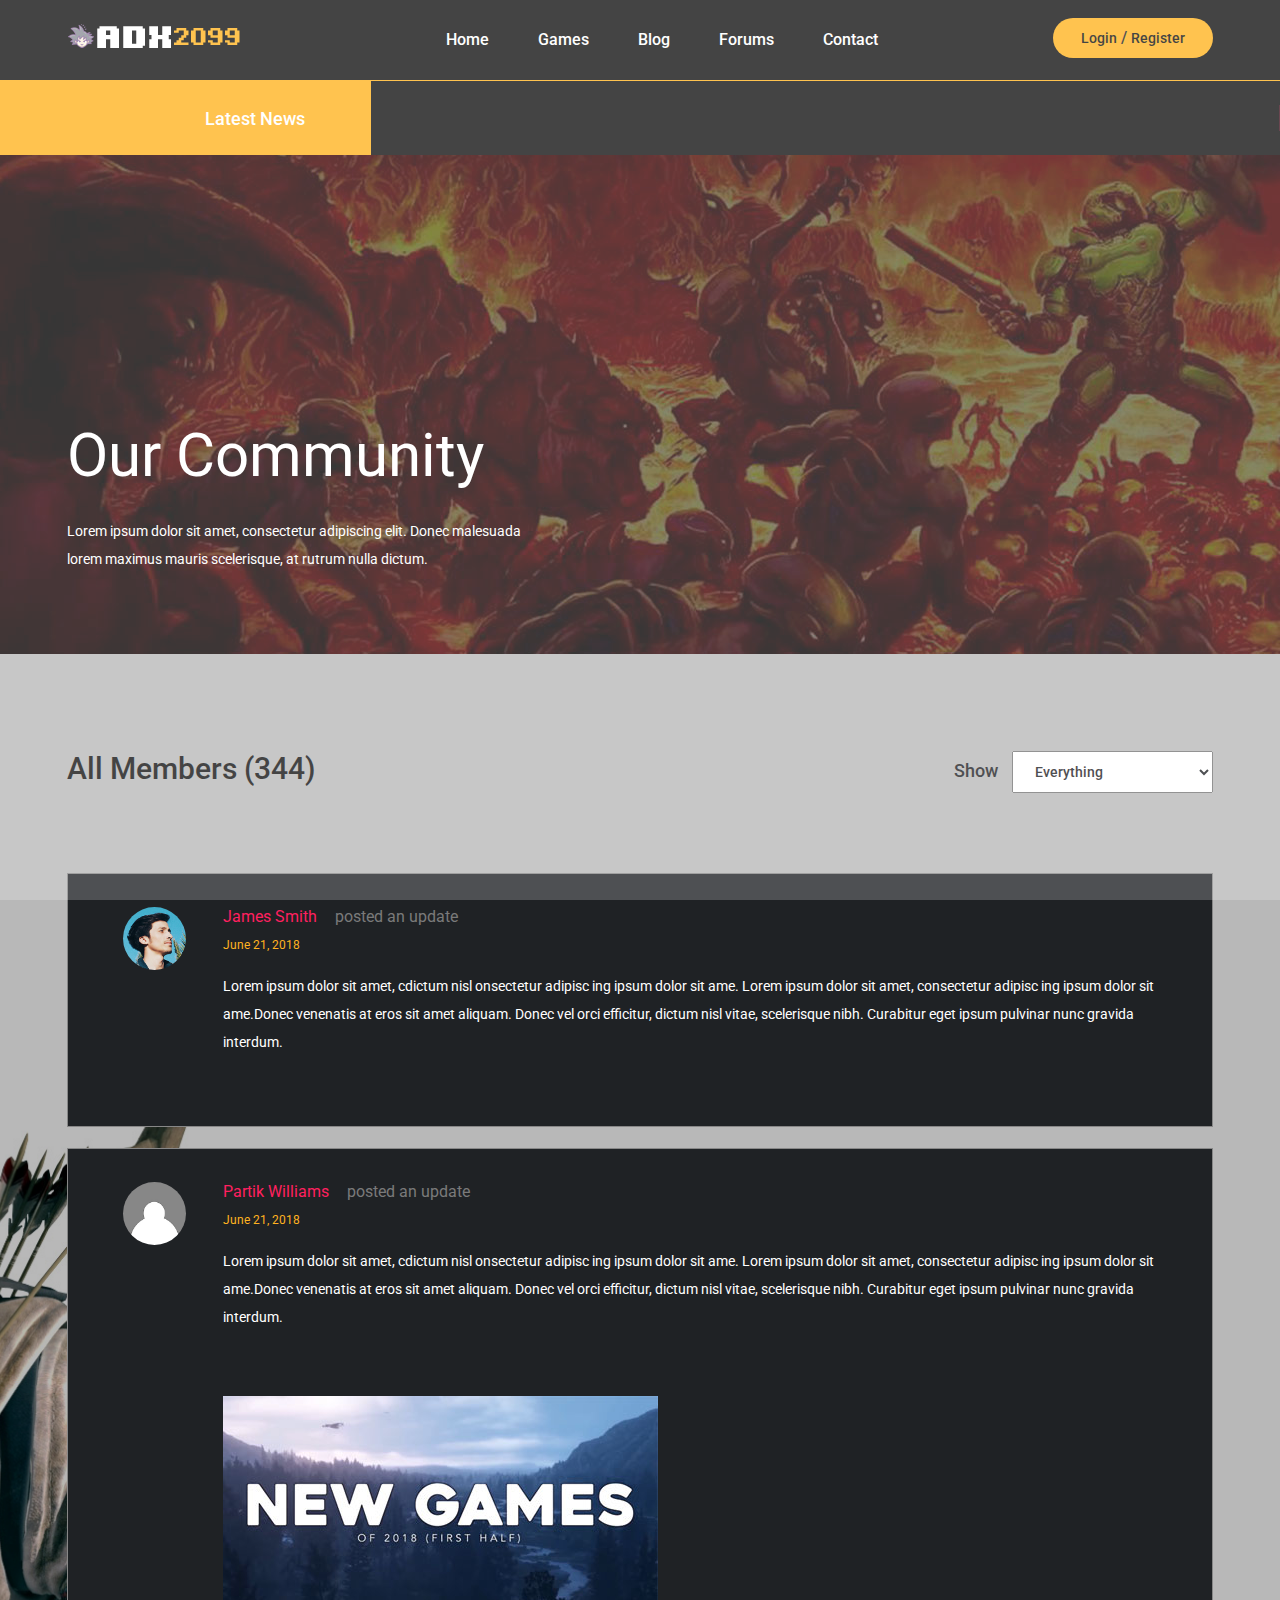
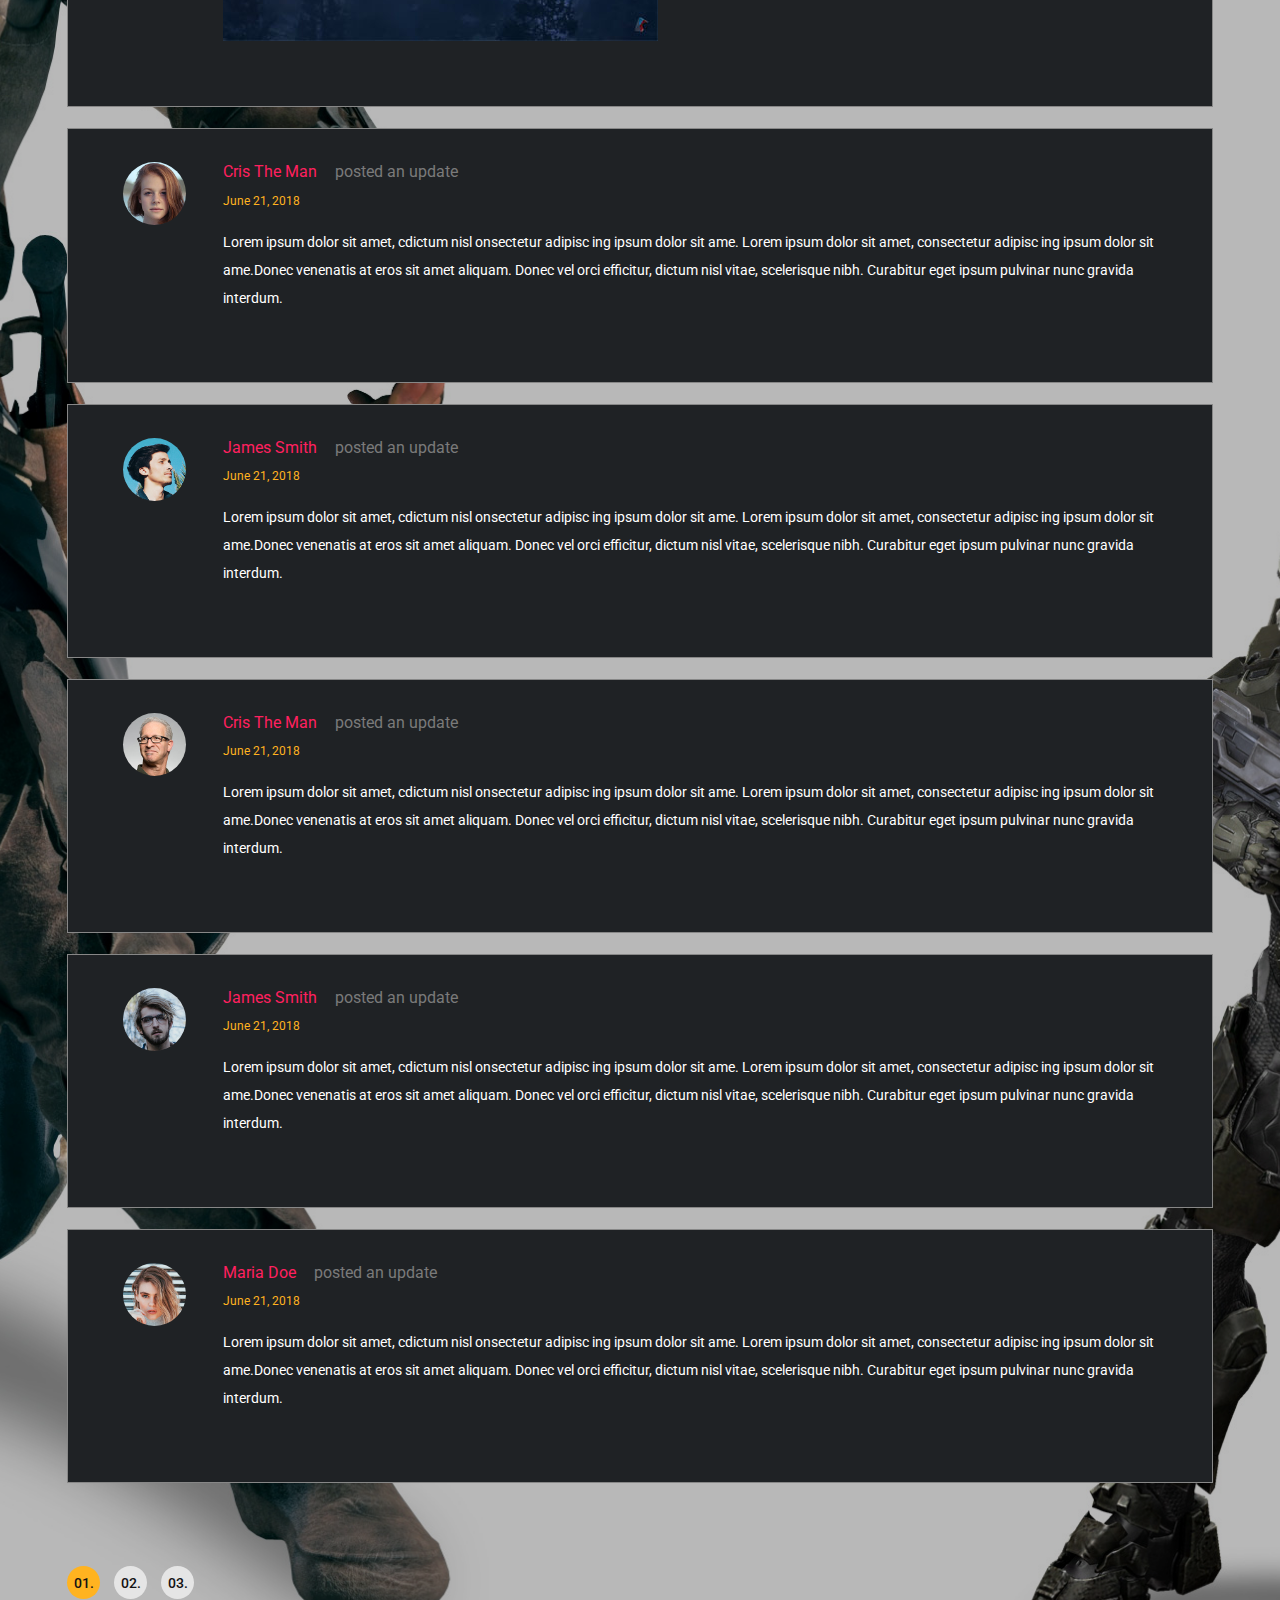
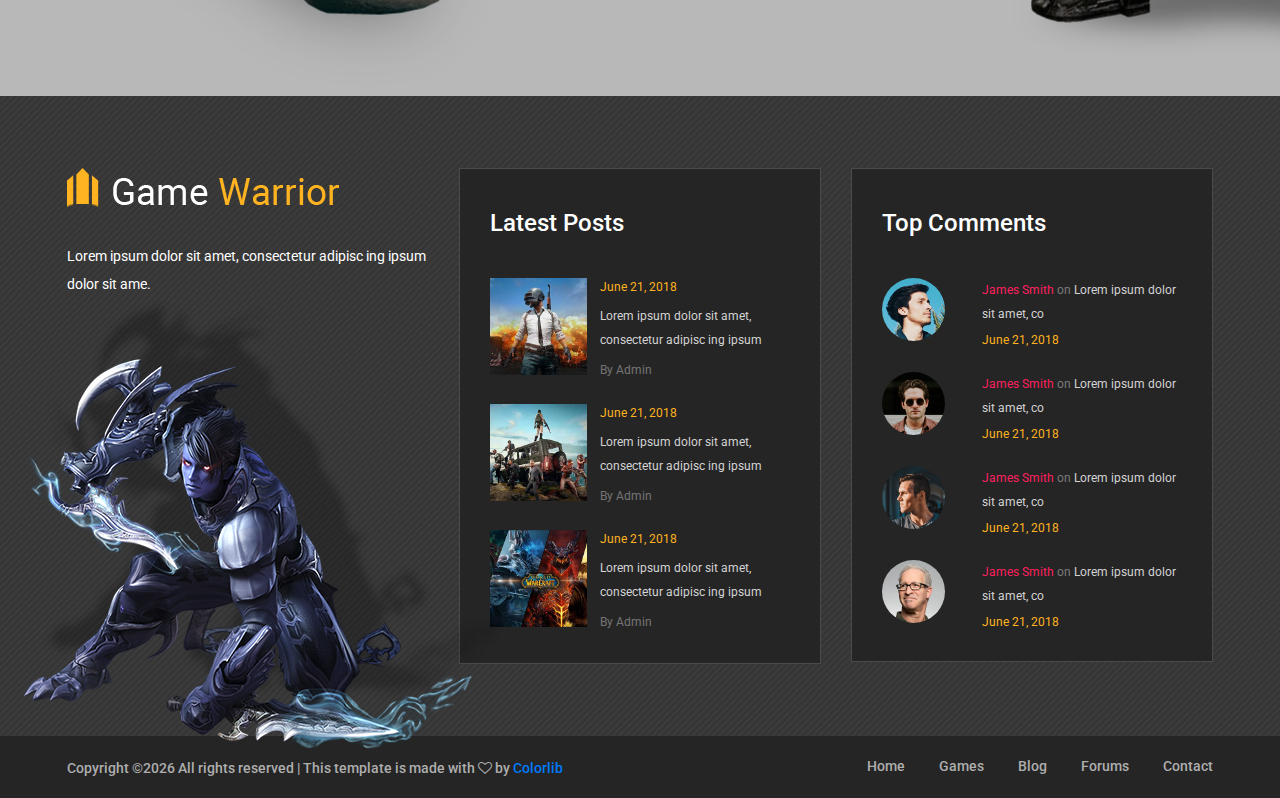
<file: community.html>
<!DOCTYPE html>
<html lang="en">
<head>
	<title>Game Warrior Template</title>
	<meta charset="UTF-8">
	<meta name="description" content="Game Warrior Template">
	<meta name="keywords" content="warrior, game, creative, html">
	<meta name="viewport" content="width=device-width, initial-scale=1.0">
	<!-- Favicon -->   
	<link href="img/favicon.ico" rel="shortcut icon"/>

	<!-- Google Fonts -->
	<link href="https://fonts.googleapis.com/css?family=Roboto:400,400i,500,500i,700,700i" rel="stylesheet">

	<!-- Stylesheets -->
	<link rel="stylesheet" href="css/bootstrap.min.css"/>
	<link rel="stylesheet" href="css/font-awesome.min.css"/>
	<link rel="stylesheet" href="css/owl.carousel.css"/>
	<link rel="stylesheet" href="css/style.css"/>
	<link rel="stylesheet" href="css/animate.css"/>


	<!--[if lt IE 9]>
	  <script src="https://oss.maxcdn.com/html5shiv/3.7.2/html5shiv.min.js"></script>
	  <script src="https://oss.maxcdn.com/respond/1.4.2/respond.min.js"></script>
	<![endif]-->

</head>
<body>
	<!-- Page Preloder -->
	<div id="preloder">
		<div class="loader"></div>
	</div>

	<!-- Header section -->
	<header class="header-section">
		<div class="container">
			<!-- logo -->
			<a class="site-logo" href="index.html">
				<img src="img/logo.png" alt="">
			</a>
			<div class="user-panel">
				<a href="#">Login</a>  /  <a href="#">Register</a>
			</div>
			<!-- responsive -->
			<div class="nav-switch">
				<i class="fa fa-bars"></i>
			</div>
			<!-- site menu -->
			<nav class="main-menu">
				<ul>
					<li><a href="index.html">Home</a></li>
					<li><a href="review.html">Games</a></li>
					<li><a href="categories.html">Blog</a></li>
					<li><a href="community.html">Forums</a></li>
					<li><a href="contact.html">Contact</a></li>
				</ul>
			</nav>
		</div>
	</header>
	<!-- Header section end -->


	<!-- Latest news section -->
	<div class="latest-news-section">
		<div class="ln-title">Latest News</div>
		<div class="news-ticker">
			<div class="news-ticker-contant">
				<div class="nt-item"><span class="new">new</span>Lorem ipsum dolor sit amet, consectetur adipiscing elit. </div>
				<div class="nt-item"><span class="strategy">strategy</span>Isum dolor sit amet, consectetur adipiscing elit. </div>
				<div class="nt-item"><span class="racing">racing</span>Isum dolor sit amet, consectetur adipiscing elit. </div>
			</div>
		</div>
	</div>
	<!-- Latest news section end -->


	<!-- Page info section -->
	<section class="page-info-section set-bg" data-setbg="img/page-top-bg/4.jpg">
		<div class="pi-content">
			<div class="container">
				<div class="row">
					<div class="col-xl-5 col-lg-6 text-white">
						<h2>Our Community</h2>
						<p>Lorem ipsum dolor sit amet, consectetur adipiscing elit. Donec malesuada lorem maximus mauris scelerisque, at rutrum nulla dictum.</p>
					</div>
				</div>
			</div>
		</div>
	</section>
	<!-- Page info section -->


	<!-- Page section -->
	<section class="page-section community-page set-bg" data-setbg="img/community-bg.jpg">
		<div class="community-warp spad">
			<div class="container">
				<div class="row">
					<div class="col-md-6">
						<h3 class="community-top-title">All Members (344)</h3>
					</div>
					<div class="col-md-6 text-lg-right">
						<form class="community-filter">
							<label for="fdf5">Show</label>
							<select id="fdf5">
								<option value="#">Everything</option>
								<option value="#">Everything</option>
							</select>
						</form>
					</div>
				</div>
				<ul class="community-post-list">
					<li>
						<div class="community-post">
							<div class="author-avator set-bg" data-setbg="img/authors/1.jpg"></div>
							<div class="post-content">
								<h5>James Smith<span>posted an update</span></h5>
								<div class="post-date">June 21, 2018</div>
								<p>Lorem ipsum dolor sit amet, cdictum nisl onsectetur adipisc ing ipsum dolor sit ame. Lorem ipsum dolor sit amet, consectetur adipisc ing ipsum dolor sit ame.Donec venenatis at eros sit amet aliquam. Donec vel orci efficitur, dictum nisl vitae, scelerisque nibh. Curabitur eget ipsum pulvinar nunc gravida interdum. </p>
							</div>
						</div>
					</li>
					<li>
						<div class="community-post">
							<div class="author-avator set-bg" data-setbg="img/authors/8.jpg"></div>
							<div class="post-content">
								<h5>Partik Williams<span>posted an update</span></h5>
								<div class="post-date">June 21, 2018</div>
								<p>Lorem ipsum dolor sit amet, cdictum nisl onsectetur adipisc ing ipsum dolor sit ame. Lorem ipsum dolor sit amet, consectetur adipisc ing ipsum dolor sit ame.Donec venenatis at eros sit amet aliquam. Donec vel orci efficitur, dictum nisl vitae, scelerisque nibh. Curabitur eget ipsum pulvinar nunc gravida interdum. </p>
								<div class="attachment-file">
									<img src="img/attachment.jpg" alt="">
								</div>
							</div>
						</div>
					</li>
					<li>
						<div class="community-post">
							<div class="author-avator set-bg" data-setbg="img/authors/5.jpg"></div>
							<div class="post-content">
								<h5>Cris The Man<span>posted an update</span></h5>
								<div class="post-date">June 21, 2018</div>
								<p>Lorem ipsum dolor sit amet, cdictum nisl onsectetur adipisc ing ipsum dolor sit ame. Lorem ipsum dolor sit amet, consectetur adipisc ing ipsum dolor sit ame.Donec venenatis at eros sit amet aliquam. Donec vel orci efficitur, dictum nisl vitae, scelerisque nibh. Curabitur eget ipsum pulvinar nunc gravida interdum. </p>
							</div>
						</div>
					</li>
					<li>
						<div class="community-post">
							<div class="author-avator set-bg" data-setbg="img/authors/1.jpg"></div>
							<div class="post-content">
								<h5>James Smith<span>posted an update</span></h5>
								<div class="post-date">June 21, 2018</div>
								<p>Lorem ipsum dolor sit amet, cdictum nisl onsectetur adipisc ing ipsum dolor sit ame. Lorem ipsum dolor sit amet, consectetur adipisc ing ipsum dolor sit ame.Donec venenatis at eros sit amet aliquam. Donec vel orci efficitur, dictum nisl vitae, scelerisque nibh. Curabitur eget ipsum pulvinar nunc gravida interdum. </p>
							</div>
						</div>
					</li>
					<li>
						<div class="community-post">
							<div class="author-avator set-bg" data-setbg="img/authors/4.jpg"></div>
							<div class="post-content">
								<h5>Cris The Man<span>posted an update</span></h5>
								<div class="post-date">June 21, 2018</div>
								<p>Lorem ipsum dolor sit amet, cdictum nisl onsectetur adipisc ing ipsum dolor sit ame. Lorem ipsum dolor sit amet, consectetur adipisc ing ipsum dolor sit ame.Donec venenatis at eros sit amet aliquam. Donec vel orci efficitur, dictum nisl vitae, scelerisque nibh. Curabitur eget ipsum pulvinar nunc gravida interdum. </p>
							</div>
						</div>
					</li>
					<li>
						<div class="community-post">
							<div class="author-avator set-bg" data-setbg="img/authors/6.jpg"></div>
							<div class="post-content">
								<h5>James Smith<span>posted an update</span></h5>
								<div class="post-date">June 21, 2018</div>
								<p>Lorem ipsum dolor sit amet, cdictum nisl onsectetur adipisc ing ipsum dolor sit ame. Lorem ipsum dolor sit amet, consectetur adipisc ing ipsum dolor sit ame.Donec venenatis at eros sit amet aliquam. Donec vel orci efficitur, dictum nisl vitae, scelerisque nibh. Curabitur eget ipsum pulvinar nunc gravida interdum. </p>
							</div>
						</div>
					</li>
					<li>
						<div class="community-post">
							<div class="author-avator set-bg" data-setbg="img/authors/7.jpg"></div>
							<div class="post-content">
								<h5>Maria Doe<span>posted an update</span></h5>
								<div class="post-date">June 21, 2018</div>
								<p>Lorem ipsum dolor sit amet, cdictum nisl onsectetur adipisc ing ipsum dolor sit ame. Lorem ipsum dolor sit amet, consectetur adipisc ing ipsum dolor sit ame.Donec venenatis at eros sit amet aliquam. Donec vel orci efficitur, dictum nisl vitae, scelerisque nibh. Curabitur eget ipsum pulvinar nunc gravida interdum. </p>
							</div>
						</div>
					</li>
				</ul>
				<div class="site-pagination sp-style-2">
					<span class="active">01.</span>
					<a href="#">02.</a>
					<a href="#">03.</a>
				</div>
			</div>
		</div>
	</section>
	<!-- Page section end -->


	<!-- Footer top section -->
	<section class="footer-top-section">
		<div class="container">
			<div class="footer-top-bg">
				<img src="img/footer-top-bg.png" alt="">
			</div>
			<div class="row">
				<div class="col-lg-4">
					<div class="footer-logo text-white">
						<img src="img/footer-logo.png" alt="">
						<p>Lorem ipsum dolor sit amet, consectetur adipisc ing ipsum dolor sit ame.</p>
					</div>
				</div>
				<div class="col-lg-4 col-md-6">
					<div class="footer-widget mb-5 mb-md-0">
						<h4 class="fw-title">Latest Posts</h4>
						<div class="latest-blog">
							<div class="lb-item">
								<div class="lb-thumb set-bg" data-setbg="img/latest-blog/1.jpg"></div>
								<div class="lb-content">
									<div class="lb-date">June 21, 2018</div>
									<p>Lorem ipsum dolor sit amet, consectetur adipisc ing ipsum </p>
									<a href="#" class="lb-author">By Admin</a>
								</div>
							</div>
							<div class="lb-item">
								<div class="lb-thumb set-bg" data-setbg="img/latest-blog/2.jpg"></div>
								<div class="lb-content">
									<div class="lb-date">June 21, 2018</div>
									<p>Lorem ipsum dolor sit amet, consectetur adipisc ing ipsum </p>
									<a href="#" class="lb-author">By Admin</a>
								</div>
							</div>
							<div class="lb-item">
								<div class="lb-thumb set-bg" data-setbg="img/latest-blog/3.jpg"></div>
								<div class="lb-content">
									<div class="lb-date">June 21, 2018</div>
									<p>Lorem ipsum dolor sit amet, consectetur adipisc ing ipsum </p>
									<a href="#" class="lb-author">By Admin</a>
								</div>
							</div>
						</div>
					</div>
				</div>
				<div class="col-lg-4 col-md-6">
					<div class="footer-widget">
						<h4 class="fw-title">Top Comments</h4>
						<div class="top-comment">
							<div class="tc-item">
								<div class="tc-thumb set-bg" data-setbg="img/authors/1.jpg"></div>
								<div class="tc-content">
									<p><a href="#">James Smith</a> <span>on</span>  Lorem ipsum dolor sit amet, co</p>
									<div class="tc-date">June 21, 2018</div>
								</div>
							</div>
							<div class="tc-item">
								<div class="tc-thumb set-bg" data-setbg="img/authors/2.jpg"></div>
								<div class="tc-content">
									<p><a href="#">James Smith</a> <span>on</span>  Lorem ipsum dolor sit amet, co</p>
									<div class="tc-date">June 21, 2018</div>
								</div>
							</div>
							<div class="tc-item">
								<div class="tc-thumb set-bg" data-setbg="img/authors/3.jpg"></div>
								<div class="tc-content">
									<p><a href="#">James Smith</a> <span>on</span>  Lorem ipsum dolor sit amet, co</p>
									<div class="tc-date">June 21, 2018</div>
								</div>
							</div>
							<div class="tc-item">
								<div class="tc-thumb set-bg" data-setbg="img/authors/4.jpg"></div>
								<div class="tc-content">
									<p><a href="#">James Smith</a> <span>on</span>  Lorem ipsum dolor sit amet, co</p>
									<div class="tc-date">June 21, 2018</div>
								</div>
							</div>
						</div>
					</div>
				</div>
			</div>
		</div>
	</section>
	<!-- Footer top section end -->

	
	<!-- Footer section -->
	<footer class="footer-section">
		<div class="container">
			<ul class="footer-menu">
				<li><a href="index.html">Home</a></li>
				<li><a href="review.html">Games</a></li>
				<li><a href="categories.html">Blog</a></li>
				<li><a href="community.html">Forums</a></li>
				<li><a href="contact.html">Contact</a></li>
			</ul>
			<p class="copyright"><!-- Link back to Colorlib can't be removed. Template is licensed under CC BY 3.0. -->
Copyright &copy;<script>document.write(new Date().getFullYear());</script> All rights reserved | This template is made with <i class="fa fa-heart-o" aria-hidden="true"></i> by <a href="https://colorlib.com" target="_blank">Colorlib</a>
<!-- Link back to Colorlib can't be removed. Template is licensed under CC BY 3.0. -->
</p>
		</div>
	</footer>
	<!-- Footer section end -->


	<!--====== Javascripts & Jquery ======-->
	<script src="js/jquery-3.2.1.min.js"></script>
	<script src="js/bootstrap.min.js"></script>
	<script src="js/owl.carousel.min.js"></script>
	<script src="js/jquery.marquee.min.js"></script>
	<script src="js/main.js"></script>
    </body>
</html>
</file>
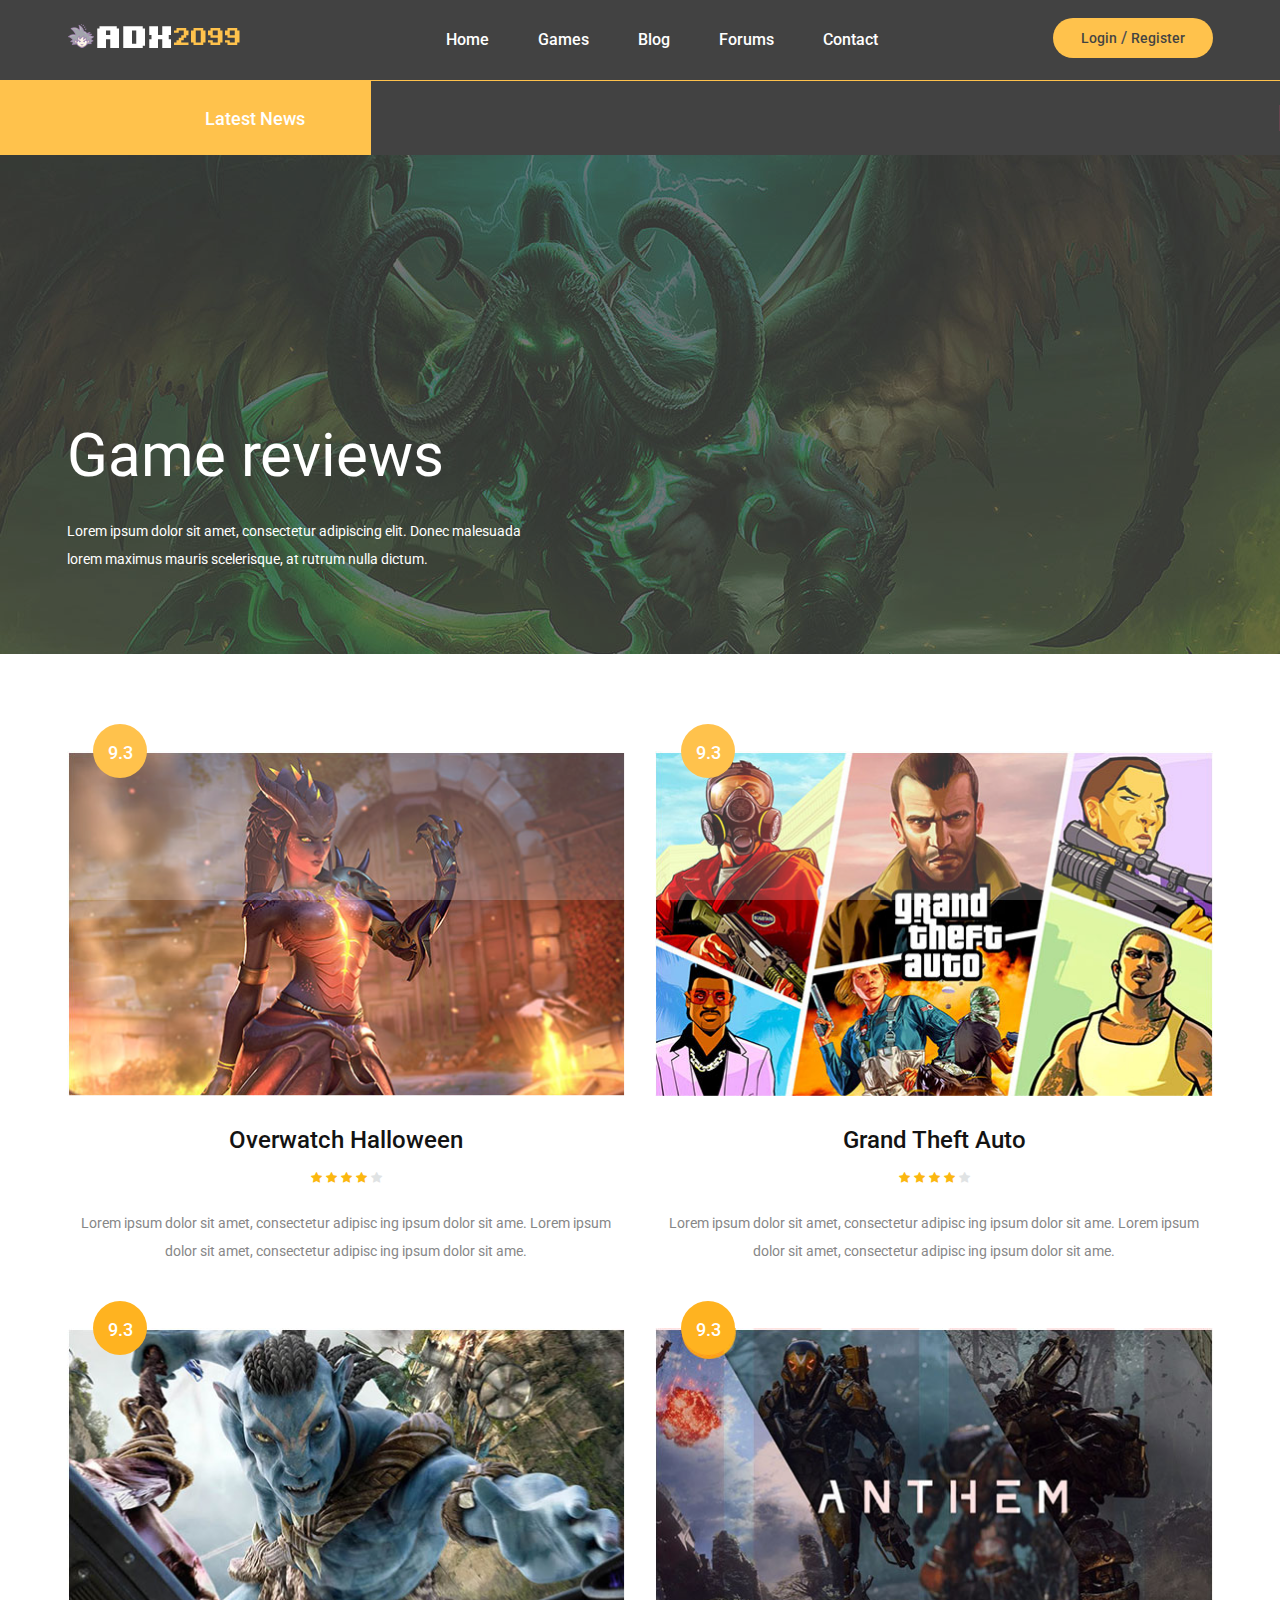
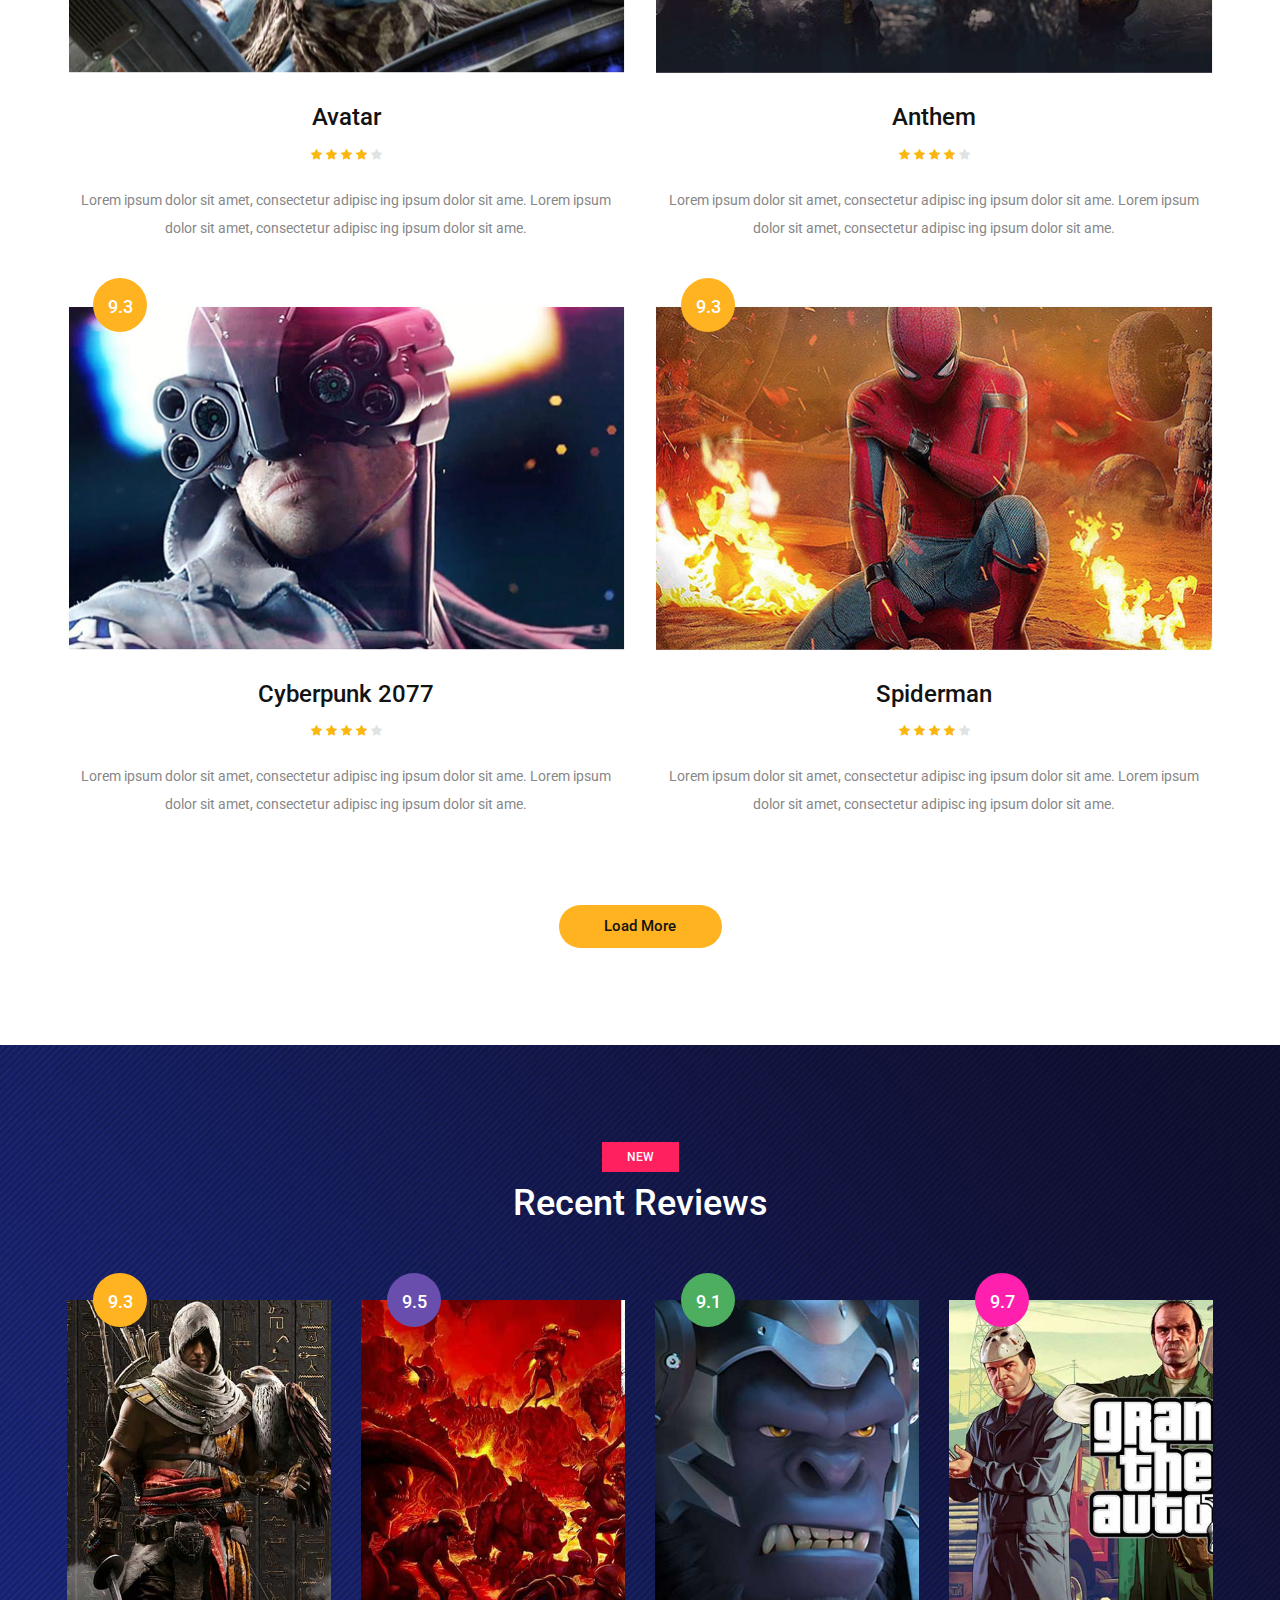
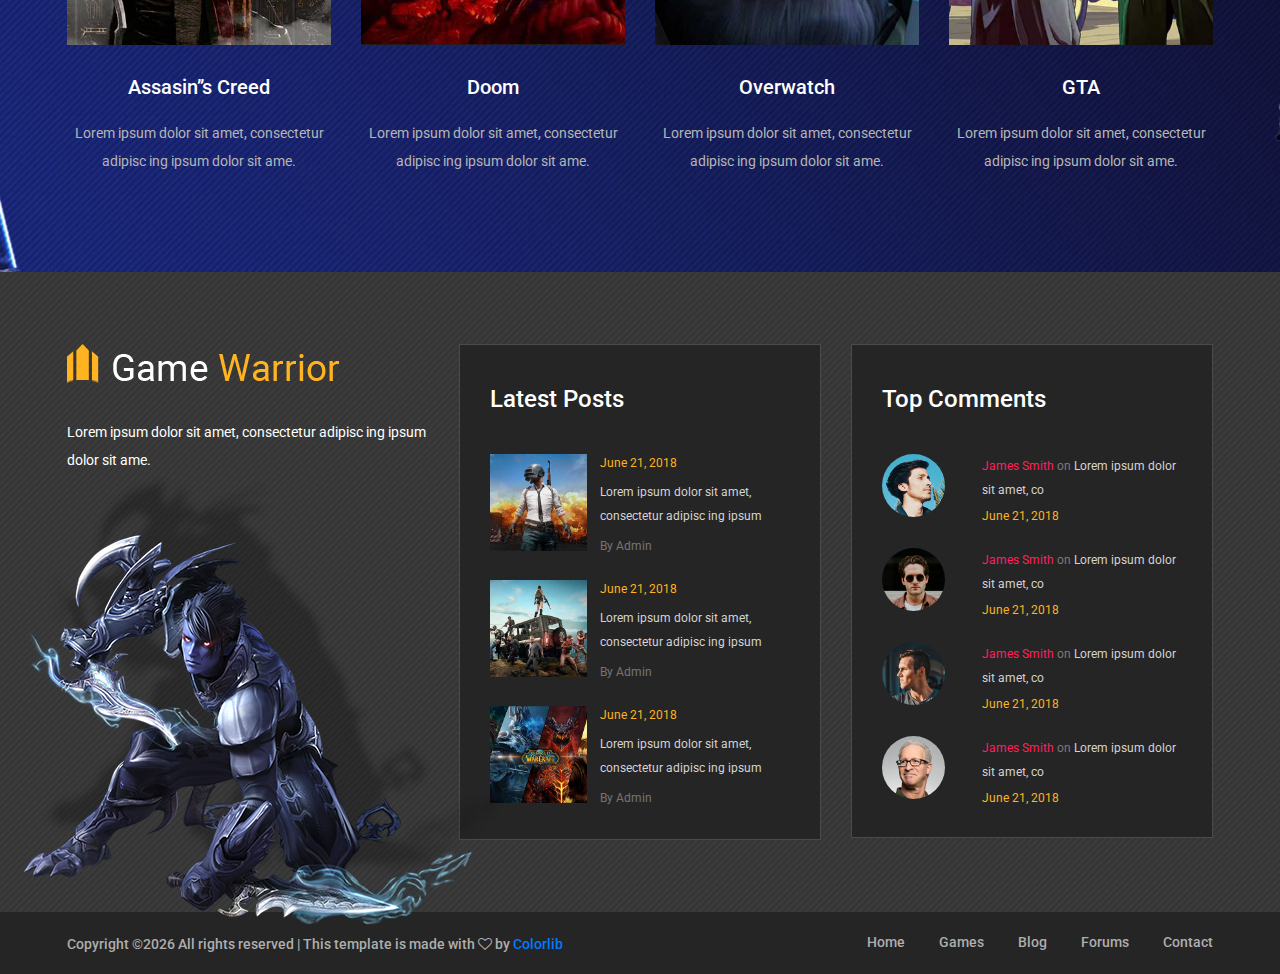
<file: review.html>
<!DOCTYPE html>
<html lang="zxx">
<head>
	<title>Game Warrior Template</title>
	<meta charset="UTF-8">
	<meta name="description" content="Game Warrior Template">
	<meta name="keywords" content="warrior, game, creative, html">
	<meta name="viewport" content="width=device-width, initial-scale=1.0">
	<!-- Favicon -->   
	<link href="img/favicon.ico" rel="shortcut icon"/>

	<!-- Google Fonts -->
	<link href="https://fonts.googleapis.com/css?family=Roboto:400,400i,500,500i,700,700i" rel="stylesheet">

	<!-- Stylesheets -->
	<link rel="stylesheet" href="css/bootstrap.min.css"/>
	<link rel="stylesheet" href="css/font-awesome.min.css"/>
	<link rel="stylesheet" href="css/owl.carousel.css"/>
	<link rel="stylesheet" href="css/style.css"/>
	<link rel="stylesheet" href="css/animate.css"/>


	<!--[if lt IE 9]>
	  <script src="https://oss.maxcdn.com/html5shiv/3.7.2/html5shiv.min.js"></script>
	  <script src="https://oss.maxcdn.com/respond/1.4.2/respond.min.js"></script>
	<![endif]-->

</head>
<body>
	<!-- Page Preloder -->
	<div id="preloder">
		<div class="loader"></div>
	</div>

	<!-- Header section -->
	<header class="header-section">
		<div class="container">
			<!-- logo -->
			<a class="site-logo" href="index.html">
				<img src="img/logo.png" alt="">
			</a>
			<div class="user-panel">
				<a href="#">Login</a>  /  <a href="#">Register</a>
			</div>
			<!-- responsive -->
			<div class="nav-switch">
				<i class="fa fa-bars"></i>
			</div>
			<!-- site menu -->
			<nav class="main-menu">
				<ul>
					<li><a href="index.html">Home</a></li>
					<li><a href="review.html">Games</a></li>
					<li><a href="categories.html">Blog</a></li>
					<li><a href="community.html">Forums</a></li>
					<li><a href="contact.html">Contact</a></li>
				</ul>
			</nav>
		</div>
	</header>
	<!-- Header section end -->


	<!-- Latest news section -->
	<div class="latest-news-section">
		<div class="ln-title">Latest News</div>
		<div class="news-ticker">
			<div class="news-ticker-contant">
				<div class="nt-item"><span class="new">new</span>Lorem ipsum dolor sit amet, consectetur adipiscing elit. </div>
				<div class="nt-item"><span class="strategy">strategy</span>Isum dolor sit amet, consectetur adipiscing elit. </div>
				<div class="nt-item"><span class="racing">racing</span>Isum dolor sit amet, consectetur adipiscing elit. </div>
			</div>
		</div>
	</div>
	<!-- Latest news section end -->


	<!-- Page info section -->
	<section class="page-info-section set-bg" data-setbg="img/page-top-bg/3.jpg">
		<div class="pi-content">
			<div class="container">
				<div class="row">
					<div class="col-xl-5 col-lg-6 text-white">
						<h2>Game reviews</h2>
						<p>Lorem ipsum dolor sit amet, consectetur adipiscing elit. Donec malesuada lorem maximus mauris scelerisque, at rutrum nulla dictum.</p>
					</div>
				</div>
			</div>
		</div>
	</section>
	<!-- Page info section -->


	<!-- Page section -->
	<section class="page-section review-page spad">
		<div class="container">
			<div class="row">
				<div class="col-md-6">
					<div class="review-item">
						<div class="review-cover set-bg" data-setbg="img/review/5.jpg">
							<div class="score yellow">9.3</div>
						</div>
						<div class="review-text">
							<h4>Overwatch Halloween</h4>
							<div class="rating">
								<i class="fa fa-star"></i>
								<i class="fa fa-star"></i>
								<i class="fa fa-star"></i>
								<i class="fa fa-star"></i>
								<i class="fa fa-star is-fade"></i>
							</div>
							<p>Lorem ipsum dolor sit amet, consectetur adipisc ing ipsum dolor sit ame. Lorem ipsum dolor sit amet, consectetur adipisc ing ipsum dolor sit ame.</p>
						</div>
					</div>
				</div>
				<div class="col-md-6">
					<div class="review-item">
						<div class="review-cover set-bg" data-setbg="img/review/6.jpg">
							<div class="score yellow">9.3</div>
						</div>
						<div class="review-text">
							<h4>Grand Theft Auto</h4>
							<div class="rating">
								<i class="fa fa-star"></i>
								<i class="fa fa-star"></i>
								<i class="fa fa-star"></i>
								<i class="fa fa-star"></i>
								<i class="fa fa-star is-fade"></i>
							</div>
							<p>Lorem ipsum dolor sit amet, consectetur adipisc ing ipsum dolor sit ame. Lorem ipsum dolor sit amet, consectetur adipisc ing ipsum dolor sit ame.</p>
						</div>
					</div>
				</div>
				<div class="col-md-6">
					<div class="review-item">
						<div class="review-cover set-bg" data-setbg="img/review/7.jpg">
							<div class="score yellow">9.3</div>
						</div>
						<div class="review-text">
							<h4>Avatar</h4>
							<div class="rating">
								<i class="fa fa-star"></i>
								<i class="fa fa-star"></i>
								<i class="fa fa-star"></i>
								<i class="fa fa-star"></i>
								<i class="fa fa-star is-fade"></i>
							</div>
							<p>Lorem ipsum dolor sit amet, consectetur adipisc ing ipsum dolor sit ame. Lorem ipsum dolor sit amet, consectetur adipisc ing ipsum dolor sit ame.</p>
						</div>
					</div>
				</div>
				<div class="col-md-6">
					<div class="review-item">
						<div class="review-cover set-bg" data-setbg="img/review/8.jpg">
							<div class="score yellow">9.3</div>
						</div>
						<div class="review-text">
							<h4>Anthem</h4>
							<div class="rating">
								<i class="fa fa-star"></i>
								<i class="fa fa-star"></i>
								<i class="fa fa-star"></i>
								<i class="fa fa-star"></i>
								<i class="fa fa-star is-fade"></i>
							</div>
							<p>Lorem ipsum dolor sit amet, consectetur adipisc ing ipsum dolor sit ame. Lorem ipsum dolor sit amet, consectetur adipisc ing ipsum dolor sit ame.</p>
						</div>
					</div>
				</div>
				<div class="col-md-6">
					<div class="review-item">
						<div class="review-cover set-bg" data-setbg="img/review/9.jpg">
							<div class="score yellow">9.3</div>
						</div>
						<div class="review-text">
							<h4>Cyberpunk 2077</h4>
							<div class="rating">
								<i class="fa fa-star"></i>
								<i class="fa fa-star"></i>
								<i class="fa fa-star"></i>
								<i class="fa fa-star"></i>
								<i class="fa fa-star is-fade"></i>
							</div>
							<p>Lorem ipsum dolor sit amet, consectetur adipisc ing ipsum dolor sit ame. Lorem ipsum dolor sit amet, consectetur adipisc ing ipsum dolor sit ame.</p>
						</div>
					</div>
				</div>
				<div class="col-md-6">
					<div class="review-item">
						<div class="review-cover set-bg" data-setbg="img/review/10.jpg">
							<div class="score yellow">9.3</div>
						</div>
						<div class="review-text">
							<h4>Spiderman</h4>
							<div class="rating">
								<i class="fa fa-star"></i>
								<i class="fa fa-star"></i>
								<i class="fa fa-star"></i>
								<i class="fa fa-star"></i>
								<i class="fa fa-star is-fade"></i>
							</div>
							<p>Lorem ipsum dolor sit amet, consectetur adipisc ing ipsum dolor sit ame. Lorem ipsum dolor sit amet, consectetur adipisc ing ipsum dolor sit ame.</p>
						</div>
					</div>
				</div>
			</div>
			<div class="text-center pt-4">
				<button class="site-btn btn-sm">Load More</button>
			</div>
		</div>
	</section>
	<!-- Page section end -->


	<!-- Review section -->
	<section class="review-section review-dark spad set-bg" data-setbg="img/review-bg-2.jpg">
		<div class="container">
			<div class="section-title text-white">
				<div class="cata new">new</div>
				<h2>Recent Reviews</h2>
			</div>
			<div class="row text-white">
				<div class="col-lg-3 col-md-6">
					<div class="review-item">
						<div class="review-cover set-bg" data-setbg="img/review/1.jpg">
							<div class="score yellow">9.3</div>
						</div>
						<div class="review-text">
							<h5>Assasin’’s Creed</h5>
							<p>Lorem ipsum dolor sit amet, consectetur adipisc ing ipsum dolor sit ame.</p>
						</div>
					</div>
				</div>
				<div class="col-lg-3 col-md-6">
					<div class="review-item">
						<div class="review-cover set-bg" data-setbg="img/review/2.jpg">
							<div class="score purple">9.5</div>
						</div>
						<div class="review-text">
							<h5>Doom</h5>
							<p>Lorem ipsum dolor sit amet, consectetur adipisc ing ipsum dolor sit ame.</p>
						</div>
					</div>
				</div>
				<div class="col-lg-3 col-md-6">
					<div class="review-item">
						<div class="review-cover set-bg" data-setbg="img/review/3.jpg">
							<div class="score green">9.1</div>
						</div>
						<div class="review-text">
							<h5>Overwatch</h5>
							<p>Lorem ipsum dolor sit amet, consectetur adipisc ing ipsum dolor sit ame.</p>
						</div>
					</div>
				</div>
				<div class="col-lg-3 col-md-6">
					<div class="review-item">
						<div class="review-cover set-bg" data-setbg="img/review/4.jpg">
							<div class="score pink">9.7</div>
						</div>
						<div class="review-text">
							<h5>GTA</h5>
							<p>Lorem ipsum dolor sit amet, consectetur adipisc ing ipsum dolor sit ame.</p>
						</div>
					</div>
				</div>
			</div>
		</div>
	</section>
	<!-- Review section end -->


	<!-- Footer top section -->
	<section class="footer-top-section">
		<div class="container">
			<div class="footer-top-bg">
				<img src="img/footer-top-bg.png" alt="">
			</div>
			<div class="row">
				<div class="col-lg-4">
					<div class="footer-logo text-white">
						<img src="img/footer-logo.png" alt="">
						<p>Lorem ipsum dolor sit amet, consectetur adipisc ing ipsum dolor sit ame.</p>
					</div>
				</div>
				<div class="col-lg-4 col-md-6">
					<div class="footer-widget mb-5 mb-md-0">
						<h4 class="fw-title">Latest Posts</h4>
						<div class="latest-blog">
							<div class="lb-item">
								<div class="lb-thumb set-bg" data-setbg="img/latest-blog/1.jpg"></div>
								<div class="lb-content">
									<div class="lb-date">June 21, 2018</div>
									<p>Lorem ipsum dolor sit amet, consectetur adipisc ing ipsum </p>
									<a href="#" class="lb-author">By Admin</a>
								</div>
							</div>
							<div class="lb-item">
								<div class="lb-thumb set-bg" data-setbg="img/latest-blog/2.jpg"></div>
								<div class="lb-content">
									<div class="lb-date">June 21, 2018</div>
									<p>Lorem ipsum dolor sit amet, consectetur adipisc ing ipsum </p>
									<a href="#" class="lb-author">By Admin</a>
								</div>
							</div>
							<div class="lb-item">
								<div class="lb-thumb set-bg" data-setbg="img/latest-blog/3.jpg"></div>
								<div class="lb-content">
									<div class="lb-date">June 21, 2018</div>
									<p>Lorem ipsum dolor sit amet, consectetur adipisc ing ipsum </p>
									<a href="#" class="lb-author">By Admin</a>
								</div>
							</div>
						</div>
					</div>
				</div>
				<div class="col-lg-4 col-md-6">
					<div class="footer-widget">
						<h4 class="fw-title">Top Comments</h4>
						<div class="top-comment">
							<div class="tc-item">
								<div class="tc-thumb set-bg" data-setbg="img/authors/1.jpg"></div>
								<div class="tc-content">
									<p><a href="#">James Smith</a> <span>on</span>  Lorem ipsum dolor sit amet, co</p>
									<div class="tc-date">June 21, 2018</div>
								</div>
							</div>
							<div class="tc-item">
								<div class="tc-thumb set-bg" data-setbg="img/authors/2.jpg"></div>
								<div class="tc-content">
									<p><a href="#">James Smith</a> <span>on</span>  Lorem ipsum dolor sit amet, co</p>
									<div class="tc-date">June 21, 2018</div>
								</div>
							</div>
							<div class="tc-item">
								<div class="tc-thumb set-bg" data-setbg="img/authors/3.jpg"></div>
								<div class="tc-content">
									<p><a href="#">James Smith</a> <span>on</span>  Lorem ipsum dolor sit amet, co</p>
									<div class="tc-date">June 21, 2018</div>
								</div>
							</div>
							<div class="tc-item">
								<div class="tc-thumb set-bg" data-setbg="img/authors/4.jpg"></div>
								<div class="tc-content">
									<p><a href="#">James Smith</a> <span>on</span>  Lorem ipsum dolor sit amet, co</p>
									<div class="tc-date">June 21, 2018</div>
								</div>
							</div>
						</div>
					</div>
				</div>
			</div>
		</div>
	</section>
	<!-- Footer top section end -->

	
	<!-- Footer section -->
	<footer class="footer-section">
		<div class="container">
			<ul class="footer-menu">
				<li><a href="index.html">Home</a></li>
				<li><a href="review.html">Games</a></li>
				<li><a href="categories.html">Blog</a></li>
				<li><a href="community.html">Forums</a></li>
				<li><a href="contact.html">Contact</a></li>
			</ul>
			<p class="copyright"><!-- Link back to Colorlib can't be removed. Template is licensed under CC BY 3.0. -->
Copyright &copy;<script>document.write(new Date().getFullYear());</script> All rights reserved | This template is made with <i class="fa fa-heart-o" aria-hidden="true"></i> by <a href="https://colorlib.com" target="_blank">Colorlib</a>
<!-- Link back to Colorlib can't be removed. Template is licensed under CC BY 3.0. -->
</p>
		</div>
	</footer>
	<!-- Footer section end -->


	<!--====== Javascripts & Jquery ======-->
	<script src="js/jquery-3.2.1.min.js"></script>
	<script src="js/bootstrap.min.js"></script>
	<script src="js/owl.carousel.min.js"></script>
	<script src="js/jquery.marquee.min.js"></script>
	<script src="js/main.js"></script>
    </body>
</html>
</file>
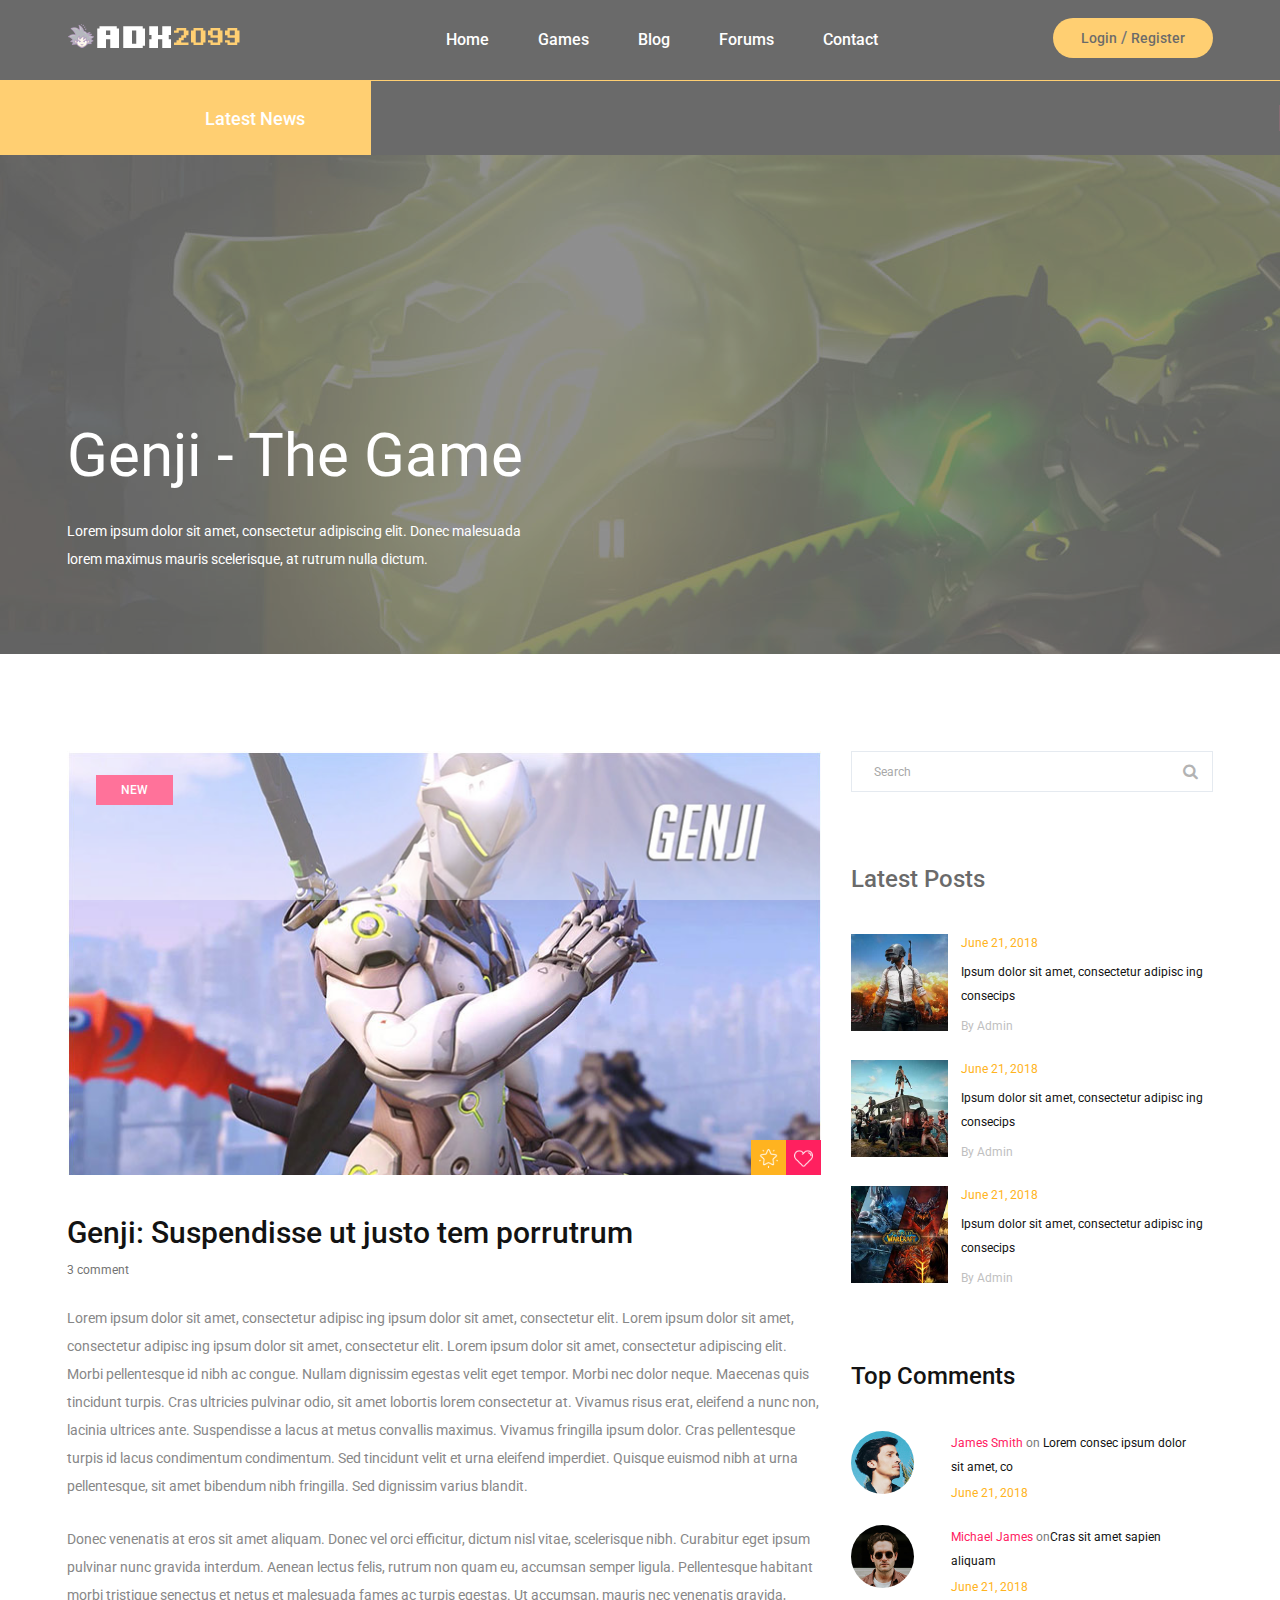
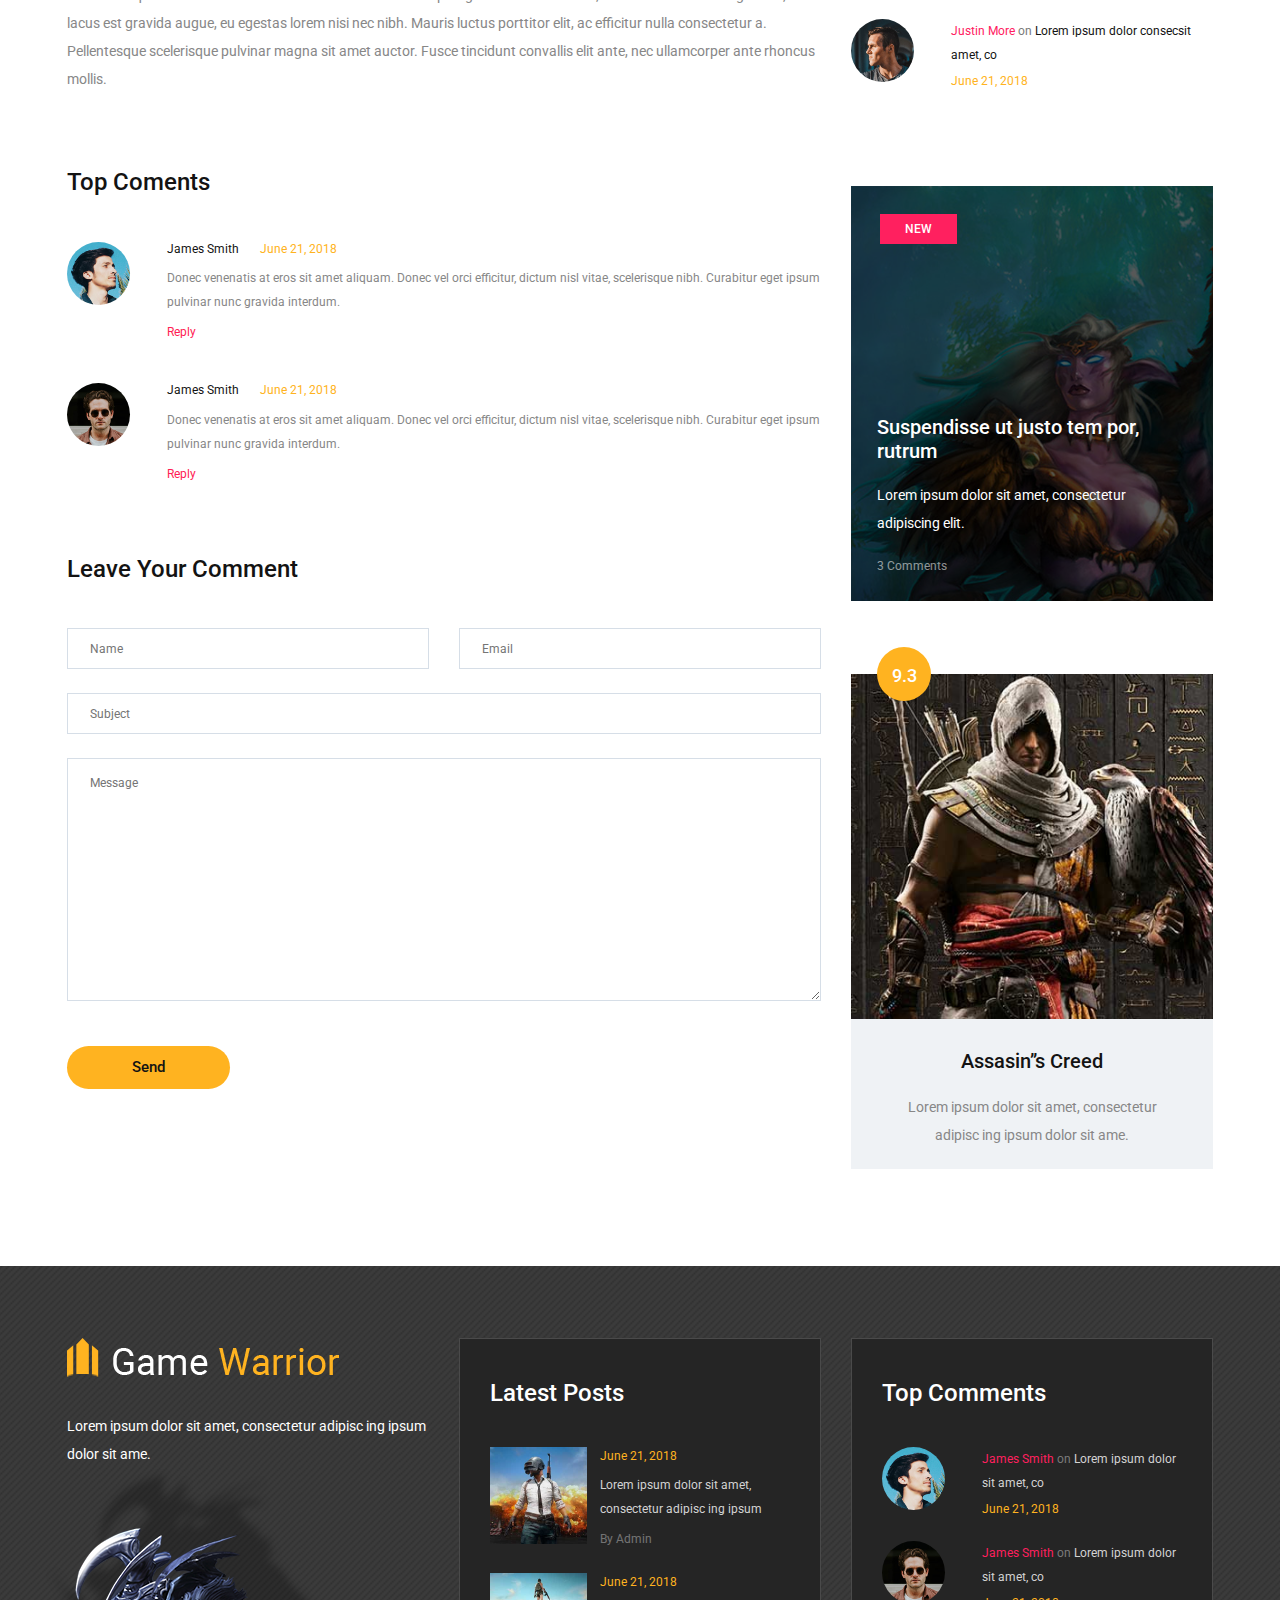
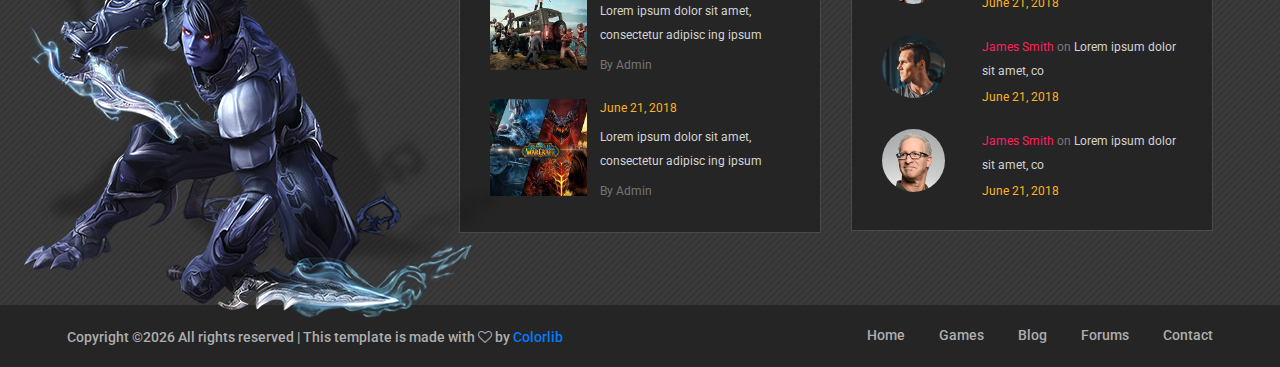
<file: single-blog.html>
<!DOCTYPE html>
<html lang="zxx">
<head>
	<title>Game Warrior Template</title>
	<meta charset="UTF-8">
	<meta name="description" content="Game Warrior Template">
	<meta name="keywords" content="warrior, game, creative, html">
	<meta name="viewport" content="width=device-width, initial-scale=1.0">
	<!-- Favicon -->   
	<link href="img/favicon.ico" rel="shortcut icon"/>

	<!-- Google Fonts -->
	<link href="https://fonts.googleapis.com/css?family=Roboto:400,400i,500,500i,700,700i" rel="stylesheet">

	<!-- Stylesheets -->
	<link rel="stylesheet" href="css/bootstrap.min.css"/>
	<link rel="stylesheet" href="css/font-awesome.min.css"/>
	<link rel="stylesheet" href="css/owl.carousel.css"/>
	<link rel="stylesheet" href="css/style.css"/>
	<link rel="stylesheet" href="css/animate.css"/>


	<!--[if lt IE 9]>
	  <script src="https://oss.maxcdn.com/html5shiv/3.7.2/html5shiv.min.js"></script>
	  <script src="https://oss.maxcdn.com/respond/1.4.2/respond.min.js"></script>
	<![endif]-->

</head>
<body>
	<!-- Page Preloder -->
	<div id="preloder">
		<div class="loader"></div>
	</div>

	<!-- Header section -->
	<header class="header-section">
		<div class="container">
			<!-- logo -->
			<a class="site-logo" href="index.html">
				<img src="img/logo.png" alt="">
			</a>
			<div class="user-panel">
				<a href="#">Login</a>  /  <a href="#">Register</a>
			</div>
			<!-- responsive -->
			<div class="nav-switch">
				<i class="fa fa-bars"></i>
			</div>
			<!-- site menu -->
			<nav class="main-menu">
				<ul>
					<li><a href="index.html">Home</a></li>
					<li><a href="review.html">Games</a></li>
					<li><a href="categories.html">Blog</a></li>
					<li><a href="community.html">Forums</a></li>
					<li><a href="contact.html">Contact</a></li>
				</ul>
			</nav>
		</div>
	</header>
	<!-- Header section end -->


	<!-- Latest news section -->
	<div class="latest-news-section">
		<div class="ln-title">Latest News</div>
		<div class="news-ticker">
			<div class="news-ticker-contant">
				<div class="nt-item"><span class="new">new</span>Lorem ipsum dolor sit amet, consectetur adipiscing elit. </div>
				<div class="nt-item"><span class="strategy">strategy</span>Isum dolor sit amet, consectetur adipiscing elit. </div>
				<div class="nt-item"><span class="racing">racing</span>Isum dolor sit amet, consectetur adipiscing elit. </div>
			</div>
		</div>
	</div>
	<!-- Latest news section end -->


	<!-- Page info section -->
	<section class="page-info-section set-bg" data-setbg="img/page-top-bg/2.jpg">
		<div class="pi-content">
			<div class="container">
				<div class="row">
					<div class="col-xl-5 col-lg-6 text-white">
						<h2>Genji - The Game</h2>
						<p>Lorem ipsum dolor sit amet, consectetur adipiscing elit. Donec malesuada lorem maximus mauris scelerisque, at rutrum nulla dictum.</p>
					</div>
				</div>
			</div>
		</div>
	</section>
	<!-- Page info section -->


	<!-- Page section -->
	<section class="page-section single-blog-page spad">
		<div class="container">
			<div class="row">
				<div class="col-lg-8">
					<div class="blog-thumb set-bg" data-setbg="img/recent-game/big.jpg">
						<div class="cata new">new</div>
						<div class="rgi-extra">
							<div class="rgi-star"><img src="img/icons/star.png" alt=""></div>
							<div class="rgi-heart"><img src="img/icons/heart.png" alt=""></div>
						</div>
					</div>
					<div class="blog-content">
						<h3>Genji: Suspendisse ut justo tem porrutrum</h3>
						<a href="" class="meta-comment">3 comment</a>
						<p>Lorem ipsum dolor sit amet, consectetur adipisc ing ipsum dolor sit amet, consectetur elit. Lorem ipsum dolor sit amet, consectetur adipisc ing ipsum dolor sit amet, consectetur elit.  Lorem ipsum dolor sit amet, consectetur adipiscing elit. Morbi pellentesque id nibh ac congue. Nullam dignissim egestas velit eget tempor. Morbi nec dolor neque. Maecenas quis tincidunt turpis. Cras ultricies pulvinar odio, sit amet lobortis lorem consectetur at. Vivamus risus erat, eleifend a nunc non, lacinia ultrices ante. Suspendisse a lacus at metus convallis maximus. Vivamus fringilla ipsum dolor. Cras pellentesque turpis id lacus condimentum condimentum. Sed tincidunt velit et urna eleifend imperdiet. Quisque euismod nibh at urna pellentesque, sit amet bibendum nibh fringilla. Sed dignissim varius blandit.</p>
						<p>Donec venenatis at eros sit amet aliquam. Donec vel orci efficitur, dictum nisl vitae, scelerisque nibh. Curabitur eget ipsum pulvinar nunc gravida interdum. Aenean lectus felis, rutrum non quam eu, accumsan semper ligula. Pellentesque habitant morbi tristique senectus et netus et malesuada fames ac turpis egestas. Ut accumsan, mauris nec venenatis gravida, lacus est gravida augue, eu egestas lorem nisi nec nibh. Mauris luctus porttitor elit, ac efficitur nulla consectetur a. Pellentesque scelerisque pulvinar magna sit amet auctor. Fusce tincidunt convallis elit ante, nec ullamcorper ante rhoncus mollis. </p>
					</div>
					<div class="comment-warp">
						<h4 class="comment-title">Top Coments</h4>
						<ul class="comment-list">
							<li>
								<div class="comment">
									<div class="comment-avator set-bg" data-setbg="img/authors/1.jpg"></div>
									<div class="comment-content">
										<h5>James Smith <span>June 21, 2018</span></h5>
										<p>Donec venenatis at eros sit amet aliquam. Donec vel orci efficitur, dictum nisl vitae, scelerisque nibh. Curabitur eget ipsum pulvinar nunc gravida interdum. </p>
										<a href="" class="reply">Reply</a>
									</div>
								</div>
							</li>
							<li>
								<div class="comment">
									<div class="comment-avator set-bg" data-setbg="img/authors/2.jpg"></div>
									<div class="comment-content">
										<h5>James Smith <span>June 21, 2018</span></h5>
										<p>Donec venenatis at eros sit amet aliquam. Donec vel orci efficitur, dictum nisl vitae, scelerisque nibh. Curabitur eget ipsum pulvinar nunc gravida interdum. </p>
										<a href="" class="reply">Reply</a>
									</div>
								</div>
							</li>
						</ul>
					</div>
					<div class="comment-form-warp">
						<h4 class="comment-title">Leave Your Comment</h4>
						<form class="comment-form">
							<div class="row">
								<div class="col-md-6">
									<input type="text" placeholder="Name">
								</div>
								<div class="col-md-6">
									<input type="email" placeholder="Email">
								</div>
								<div class="col-lg-12">
									<input type="text" placeholder="Subject">
									<textarea placeholder="Message"></textarea>
									<button class="site-btn btn-sm">Send</button>
								</div>
							</div>
						</form>
					</div>
				</div>
				<!-- sidebar -->
				<div class="col-lg-4 col-md-7 sidebar pt-5 pt-lg-0">
					<!-- widget -->
					<div class="widget-item">
						<form class="search-widget">
							<input type="text" placeholder="Search">
							<button><i class="fa fa-search"></i></button>
						</form>
					</div>
					<!-- widget -->
					<div class="widget-item">
						<h4 class="widget-title">Latest Posts</h4>
						<div class="latest-blog">
							<div class="lb-item">
								<div class="lb-thumb set-bg" data-setbg="img/latest-blog/1.jpg"></div>
								<div class="lb-content">
									<div class="lb-date">June 21, 2018</div>
									<p>Ipsum dolor sit amet, consectetur adipisc ing consecips</p>
									<a href="#" class="lb-author">By Admin</a>
								</div>
							</div>
							<div class="lb-item">
								<div class="lb-thumb set-bg" data-setbg="img/latest-blog/2.jpg"></div>
								<div class="lb-content">
									<div class="lb-date">June 21, 2018</div>
									<p>Ipsum dolor sit amet, consectetur adipisc ing consecips</p>
									<a href="#" class="lb-author">By Admin</a>
								</div>
							</div>
							<div class="lb-item">
								<div class="lb-thumb set-bg" data-setbg="img/latest-blog/3.jpg"></div>
								<div class="lb-content">
									<div class="lb-date">June 21, 2018</div>
									<p>Ipsum dolor sit amet, consectetur adipisc ing consecips</p>
									<a href="#" class="lb-author">By Admin</a>
								</div>
							</div>
						</div>
					</div>
					<!-- widget -->
					<div class="widget-item">
						<h4 class="widget-title">Top Comments</h4>
						<div class="top-comment">
							<div class="tc-item">
								<div class="tc-thumb set-bg" data-setbg="img/authors/1.jpg"></div>
								<div class="tc-content">
									<p><a href="#">James Smith</a> <span>on</span> Lorem consec ipsum dolor sit amet, co</p>
									<div class="tc-date">June 21, 2018</div>
								</div>
							</div>
							<div class="tc-item">
								<div class="tc-thumb set-bg" data-setbg="img/authors/2.jpg"></div>
								<div class="tc-content">
									<p><a href="#">Michael James</a> <span>on</span>Cras sit amet sapien aliquam</p>
									<div class="tc-date">June 21, 2018</div>
								</div>
							</div>
							<div class="tc-item">
								<div class="tc-thumb set-bg" data-setbg="img/authors/3.jpg"></div>
								<div class="tc-content">
									<p><a href="#">Justin More</a> <span>on</span> Lorem ipsum dolor consecsit amet, co</p>
									<div class="tc-date">June 21, 2018</div>
								</div>
							</div>
						</div>
					</div>
					<!-- widget -->
					<div class="widget-item">
						<div class="feature-item set-bg" data-setbg="img/features/1.jpg">
							<span class="cata new">new</span>
							<div class="fi-content text-white">
								<h5><a href="#">Suspendisse ut justo tem por, rutrum</a></h5>
								<p>Lorem ipsum dolor sit amet, consectetur adipiscing elit. </p>
								<a href="#" class="fi-comment">3 Comments</a>
							</div>
						</div>
					</div>
					<!-- widget -->
					<div class="widget-item">
						<div class="review-item">
							<div class="review-cover set-bg" data-setbg="img/review/1.jpg">
								<div class="score yellow">9.3</div>
							</div>
							<div class="review-text">
								<h5>Assasin’’s Creed</h5>
								<p>Lorem ipsum dolor sit amet, consectetur adipisc ing ipsum dolor sit ame.</p>
							</div>
						</div>
					</div>
				</div>
			</div>
		</div>
	</section>
	<!-- Page section end -->


	<!-- Footer top section -->
	<section class="footer-top-section">
		<div class="container">
			<div class="footer-top-bg">
				<img src="img/footer-top-bg.png" alt="">
			</div>
			<div class="row">
				<div class="col-lg-4">
					<div class="footer-logo text-white">
						<img src="img/footer-logo.png" alt="">
						<p>Lorem ipsum dolor sit amet, consectetur adipisc ing ipsum dolor sit ame.</p>
					</div>
				</div>
				<div class="col-lg-4 col-md-6">
					<div class="footer-widget mb-5 mb-md-0">
						<h4 class="fw-title">Latest Posts</h4>
						<div class="latest-blog">
							<div class="lb-item">
								<div class="lb-thumb set-bg" data-setbg="img/latest-blog/1.jpg"></div>
								<div class="lb-content">
									<div class="lb-date">June 21, 2018</div>
									<p>Lorem ipsum dolor sit amet, consectetur adipisc ing ipsum </p>
									<a href="#" class="lb-author">By Admin</a>
								</div>
							</div>
							<div class="lb-item">
								<div class="lb-thumb set-bg" data-setbg="img/latest-blog/2.jpg"></div>
								<div class="lb-content">
									<div class="lb-date">June 21, 2018</div>
									<p>Lorem ipsum dolor sit amet, consectetur adipisc ing ipsum </p>
									<a href="#" class="lb-author">By Admin</a>
								</div>
							</div>
							<div class="lb-item">
								<div class="lb-thumb set-bg" data-setbg="img/latest-blog/3.jpg"></div>
								<div class="lb-content">
									<div class="lb-date">June 21, 2018</div>
									<p>Lorem ipsum dolor sit amet, consectetur adipisc ing ipsum </p>
									<a href="#" class="lb-author">By Admin</a>
								</div>
							</div>
						</div>
					</div>
				</div>
				<div class="col-lg-4 col-md-6">
					<div class="footer-widget">
						<h4 class="fw-title">Top Comments</h4>
						<div class="top-comment">
							<div class="tc-item">
								<div class="tc-thumb set-bg" data-setbg="img/authors/1.jpg"></div>
								<div class="tc-content">
									<p><a href="#">James Smith</a> <span>on</span>  Lorem ipsum dolor sit amet, co</p>
									<div class="tc-date">June 21, 2018</div>
								</div>
							</div>
							<div class="tc-item">
								<div class="tc-thumb set-bg" data-setbg="img/authors/2.jpg"></div>
								<div class="tc-content">
									<p><a href="#">James Smith</a> <span>on</span>  Lorem ipsum dolor sit amet, co</p>
									<div class="tc-date">June 21, 2018</div>
								</div>
							</div>
							<div class="tc-item">
								<div class="tc-thumb set-bg" data-setbg="img/authors/3.jpg"></div>
								<div class="tc-content">
									<p><a href="#">James Smith</a> <span>on</span>  Lorem ipsum dolor sit amet, co</p>
									<div class="tc-date">June 21, 2018</div>
								</div>
							</div>
							<div class="tc-item">
								<div class="tc-thumb set-bg" data-setbg="img/authors/4.jpg"></div>
								<div class="tc-content">
									<p><a href="#">James Smith</a> <span>on</span>  Lorem ipsum dolor sit amet, co</p>
									<div class="tc-date">June 21, 2018</div>
								</div>
							</div>
						</div>
					</div>
				</div>
			</div>
		</div>
	</section>
	<!-- Footer top section end -->

	
	<!-- Footer section -->
	<footer class="footer-section">
		<div class="container">
			<ul class="footer-menu">
				<li><a href="index.html">Home</a></li>
				<li><a href="review.html">Games</a></li>
				<li><a href="categories.html">Blog</a></li>
				<li><a href="community.html">Forums</a></li>
				<li><a href="contact.html">Contact</a></li>
			</ul>
			<p class="copyright"><!-- Link back to Colorlib can't be removed. Template is licensed under CC BY 3.0. -->
Copyright &copy;<script>document.write(new Date().getFullYear());</script> All rights reserved | This template is made with <i class="fa fa-heart-o" aria-hidden="true"></i> by <a href="https://colorlib.com" target="_blank">Colorlib</a>
<!-- Link back to Colorlib can't be removed. Template is licensed under CC BY 3.0. -->
</p>
		</div>
	</footer>
	<!-- Footer section end -->


	<!--====== Javascripts & Jquery ======-->
	<script src="js/jquery-3.2.1.min.js"></script>
	<script src="js/bootstrap.min.js"></script>
	<script src="js/owl.carousel.min.js"></script>
	<script src="js/jquery.marquee.min.js"></script>
	<script src="js/main.js"></script>
    </body>
</html>
</file>
<file: css/style.css>
/* =================================
------------------------------------
  Game Warrior Template
  Version: 1.0
 ------------------------------------ 
 ====================================*/

/*---------------------------*/
/* Template default CSS
/*---------------------------*/

html,
body {
	height: 100%;
	font-family: 'Roboto', sans-serif;
	-webkit-font-smoothing: antialiased;
	font-smoothing: antialiased;
}

h1,
h2,
h3,
h4,
h5,
h6 {
	margin: 0;
	font-weight: 500;
	color: #131313;
}

h1 {
	font-size: 70px;
}

h2 {
	font-size: 36px;
}

h3 {
	font-size: 30px;
}

h4 {
	font-size: 24px;
}

h5 {
	font-size: 20px;
}

h6 {
	font-size: 16px;
}

p {
	font-size: 14px;
	color: #878787;
	line-height: 2;
}

img {
	max-width: 100%;
}

input:focus,
select:focus,
button:focus,
textarea:focus {
	outline: none;
}

a:hover,
a:focus {
	text-decoration: none;
	outline: none;
}

ul,
ol {
	padding: 0;
	margin: 0;
}

/*---------------------
  Helper CSS
-----------------------*/

.section-title {
	text-align: center;
	margin-bottom: 75px;
}

.section-title h2 {
	padding-top: 10px;
	font-size: 36px;
}

.set-bg {
	background-repeat: no-repeat;
	background-size: cover;
	background-position: top center;
}

.spad {
	padding-top: 97px;
	padding-bottom: 97px;
}

.text-white h1,
.text-white h2,
.text-white h3,
.text-white h4,
.text-white h5,
.text-white h6,
.text-white p,
.text-white span,
.text-white li,
.text-white a {
	color: #fff;
}

.rating i {
	color: #fbb710;
}

.rating .is-fade {
	color: #e0e3e4;
}

/*---------------------
  Commom elements
-----------------------*/

/* buttons */
.site-btn {
	display: inline-block;
	text-align: center;
	font-size: 15px;
	color: #131313;
	padding: 16px 30px;
	min-width: 153px;
	border-radius: 50px;
	font-weight: 500;
	border: none;
	background: #ffb320;
	cursor: pointer;
}

.site-btn.btn-sm {
	padding: 10px 30px;
	min-width: 163px;
}

.site-btn:hover {
	color: #131313;
}

.cata {
	display: inline-block;
	text-transform: uppercase;
	font-size: 12px;
	font-weight: 500;
	color: #fff;
	padding: 6px 25px;
}

.cata.new {
	background: #ff205f;
}

.cata.strategy {
	background: #4eae60;
}

.cata.racing {
	background: #694eae;
}

.cata.adventure {
	background: #40abf5;
}

/* Preloder */
#preloder {
	position: fixed;
	width: 100%;
	height: 100%;
	top: 0;
	left: 0;
	z-index: 999999;
	background: #fff;
}

.loader {
	width: 40px;
	height: 40px;
	position: absolute;
	top: 50%;
	left: 50%;
	margin-top: -13px;
	margin-left: -13px;
	border-radius: 60px;
	animation: loader 0.8s linear infinite;
	-webkit-animation: loader 0.8s linear infinite;
}

@keyframes loader {
	0% {
		-webkit-transform: rotate(0deg);
		transform: rotate(0deg);
		border: 4px solid #f44336;
		border-left-color: transparent;
	}
	50% {
		-webkit-transform: rotate(180deg);
		transform: rotate(180deg);
		border: 4px solid #673ab7;
		border-left-color: transparent;
	}
	100% {
		-webkit-transform: rotate(360deg);
		transform: rotate(360deg);
		border: 4px solid #f44336;
		border-left-color: transparent;
	}
}

@-webkit-keyframes loader {
	0% {
		-webkit-transform: rotate(0deg);
		border: 4px solid #f44336;
		border-left-color: transparent;
	}
	50% {
		-webkit-transform: rotate(180deg);
		border: 4px solid #673ab7;
		border-left-color: transparent;
	}
	100% {
		-webkit-transform: rotate(360deg);
		border: 4px solid #f44336;
		border-left-color: transparent;
	}
}

/*------------------
  Header section
---------------------*/

.header-section {
	background: #131313;
	clear: both;
	overflow: hidden;
	padding: 18px 0;
	border-bottom: 1px solid #ffb320;
}

.site-logo {
	display: inline-block;
	float: left;
	padding-top: 6px;
}

.user-panel {
	float: right;
	font-weight: 500;
	background: #ffb320;
	padding: 8px 28px;
	border-radius: 30px;
}

.user-panel a {
	font-size: 14px;
	color: #131313;
}

.main-menu {
	float: right;
	margin-right: 170px;
}

.main-menu ul {
	list-style: none;
}

.main-menu ul li {
	display: inline;
}

.main-menu ul li a {
	display: inline-block;
	font-size: 16px;
	color: #fff;
	margin-left: 35px;
	font-weight: 500;
	padding: 10px 5px;
}

.main-menu ul li a:hover {
	color: #ffb320;
}

.header-btn {
	float: right;
	margin-right: 0;
}

.nav-switch {
	display: none;
}

.dropbtn {
  background-color: #4CAF50;
  color: white;
  padding: 16px;
  font-size: 16px;
  border: none;
}

.myNav {
    background-color: #fff;
    border: 1px solid #dedede;
    border-radius: 4px;
    box-shadow: 0 2px 2px -1px rgba(0, 0, 0, 0.055);
    color: #888;
    display: contents;
    margin: 8px 22px 8px 22px;
    overflow: hidden;
    width: 90%;
}

.myNav ul {
    margin: 0;
    padding: 0;
}

.myNav ul li {
        display: inline-block;
        list-style-type: none;
 
        -webkit-transition: all 0.2s;
        -moz-transition: all 0.2s;
        -ms-transition: all 0.2s;
        -o-transition: all 0.2s;
        transition: all 0.2s;
    }
 
.myNav > ul > li > a {
            color: #fff;
            display: block;
            line-height: 56px;
            padding: 0 24px;
            text-decoration: none;
        }
.myNav > ul > li > a > .caret {
    border-top: 4px solid #aaa;
    border-right: 4px solid transparent;
    border-left: 4px solid transparent;
    content: "";
    display: inline-block;
    height: 0;
    width: 0;
    vertical-align: middle;
 
    -webkit-transition: color 0.1s linear;
    -moz-transition: color 0.1s linear;
    -o-transition: color 0.1s linear;
      transition: color 0.1s linear;
}

.myNav > ul > li:hover {
  background-color: #333;
}
 
.myNav > ul > li:hover > a {
  color: rgb( 255, 255, 255 );
}
 
.myNav > ul > li:hover > a > .caret {
  border-top-color: rgb( 255, 255, 255 );
}

.myNav  > ul > li > div {
    background-color: rgb( 40, 44, 47 );
    border-top: 0;
    border-radius: 0 0 4px 4px;
    box-shadow: 0 2px 2px -1px rgba(0, 0, 0, 0.055);
    display: none;
    margin: 0;
    opacity: 0;
    position: absolute;
    width: 165px;
    visibility: hidden;
    z-index: 100;
 
    -webkit-transiton: opacity 0.2s;
    -moz-transition: opacity 0.2s;
    -ms-transition: opacity 0.2s;
    -o-transition: opacity 0.2s;
    -transition: opacity 0.2s;
}
 
    .myNav  > ul > li > div ul > li {
        display: block;
    }
 
        .myNav  > ul > li > div ul > li > a {
            color: #fff;
            display: block;
            padding: 12px 24px;
            text-decoration: none;
        }
 
    .myNav  > ul > li > div ul > li:hover > a {
        background-color: rgba( 255, 255, 255, 0.1);
    }
    
    .myNav > ul > li:hover > div {
    display: block;
    opacity: 1;
    visibility: visible;
}
/*------------------
  Hero Section
---------------------*/

.hero-slider .hs-item {
	height: 865px;
	display: table;
	width: 100%;
}

.hero-slider .hs-text {
	display: table-cell;
	vertical-align: middle;
}

.hero-slider .hs-text h2 {
	color: #fff;
	font-weight: 400;
	font-size: 60px;
	margin-bottom: 30px;
	position: relative;
	top: -80px;
	opacity: 0;
}

.hero-slider .hs-text h2 span {
	color: #ffb320;
}

.hero-slider .hs-text p {
	color: #fff;
	margin-bottom: 30px;
	position: relative;
	position: relative;
	top: -90px;
	opacity: 0;
}

.hero-slider .hs-text .site-btn {
	position: relative;
	top: -100px;
	opacity: 0;
}

.hero-slider .owl-item.active .hs-item h2,
.hero-slider .owl-item.active .hs-item p,
.hero-slider .owl-item.active .hs-item .site-btn {
	top: 0;
	opacity: 1;
}

.hero-slider .owl-item.active .hs-item h2 {
	-webkit-transition: all 0.5s ease 1s;
	-o-transition: all 0.5s ease 1s;
	transition: all 0.5s ease 1s;
}

.hero-slider .owl-item.active .hs-item p {
	-webkit-transition: all 0.5s ease 0.8s;
	-o-transition: all 0.5s ease 0.8s;
	transition: all 0.5s ease 0.8s;
}

.hero-slider .owl-item.active .hs-item .site-btn {
	-webkit-transition: all 0.5s ease 0.6s;
	-o-transition: all 0.5s ease 0.6s;
	transition: all 0.5s ease 0.6s;
}

.hero-slider .owl-dots {
	position: relative;
	max-width: 1146px;
	margin: -33px auto 0;
	top: -67px;
	z-index: 5;
}

.hero-slider .owl-dots .owl-dot {
	display: inline-block;
	margin-right: 13px;
	width: 33px;
	height: 33px;
	font-size: 14px;
	font-weight: 500;
	text-align: center;
	padding-top: 7px;
	border-radius: 40px;
	background: #dbe2ec;
}

.hero-slider .owl-dots .owl-dot.active {
	background: #ffb320;
}

/*---------------------
  Latest News section
-----------------------*/

.latest-news-section {
	overflow: hidden;
	display: block;
	clear: both;
	background: #131313;
	padding: 24px 0;
	position: relative;
}

.ln-title {
	position: absolute;
	height: 100%;
	width: 29%;
	left: 0;
	top: 0;
	text-align: right;
	padding-top: 24px;
	padding-right: 66px;
	font-size: 18px;
	font-weight: 500;
	color: #fff;
	background: #ffb320;
	z-index: 1;
}

.news-ticker {
	width: 71%;
	float: right;
	overflow: hidden;
	display: inline-block;
}

.news-ticker-contant .nt-item {
	margin-right: 35px;
	color: #fff;
	display: inline-block;
}

.news-ticker-contant .nt-item span {
	margin-right: 35px;
	display: inline-block;
	text-transform: uppercase;
	font-size: 12px;
	font-weight: 500;
	color: #fff;
	padding: 4px 20px;
}

.news-ticker-contant .nt-item span.new {
	background: #ff205f;
}

.news-ticker-contant .nt-item span.strategy {
	background: #4eae60;
}

.news-ticker-contant .nt-item span.racing {
	background: #694eae;
}

/*------------------
  Feature Section
---------------------*/

.feature-item {
	height: 415px;
	position: relative;
}

.feature-item:after {
	position: absolute;
	content: "";
	width: 100%;
	height: 100%;
	left: 0;
	top: 0;
	background: #000;
	opacity: .65;
}

.feature-item .cata {
	position: relative;
	margin-top: 28px;
	margin-left: 29px;
	z-index: 3;
}

.feature-item .fi-content {
	position: absolute;
	width: 100%;
	left: 0;
	bottom: 0;
	padding: 0 26px 24px;
	z-index: 2;
}

.feature-item .fi-content h5 {
	margin-bottom: 18px;
}

.feature-item .fi-content .fi-comment {
	font-size: 12px;
	opacity: .54;
}

/*----------------------
  Recent Game Section
------------------------*/

.recent-game-section {
	background-color: #eef2f6;
	border-top: 1px solid #d6dee7;
	border-bottom: 1px solid #d6dee7;
}

.recent-game-item .rgi-thumb {
	height: 204px;
	padding: 25px 28px;
}

.recent-game-item .rgi-content {
	padding: 34px 22px 20px;
	background: #fff;
	border: 1px solid #d6dee7;
	border-top: none;
	position: relative;
}

.recent-game-item .rgi-content h5 {
	margin-bottom: 20px;
	line-height: 1.5;
}

.recent-game-item .rgi-content .comment {
	font-size: 12px;
	color: #737373;
}

.recent-game-item .rgi-extra {
	position: absolute;
	right: 0;
	bottom: 0;
	width: 70px;
}

.recent-game-item .rgi-extra .rgi-star,
.recent-game-item .rgi-extra .rgi-heart {
	height: 35px;
	width: 35px;
	float: left;
	display: block;
	padding: 6px 8px 0;
}

.recent-game-item .rgi-extra .rgi-star {
	background: #ffb320;
}

.recent-game-item .rgi-extra .rgi-heart {
	background: #ff205f;
}

/*----------------------
  Tournaments Section
------------------------*/

.tournaments-section {
	background-image: url("../img/pattern.png");
	background-repeat: repeat;
}

.tournament-title {
	display: inline-block;
	padding: 7px 25px;
	font-size: 12px;
	font-weight: 500;
	color: #fff;
	text-transform: uppercase;
	background: #fb6e10;
}

.tournament-item {
	background: #252525;
}

.tournament-item .ti-notic {
	display: inline-block;
	padding: 8px 21px;
	font-size: 12px;
	font-weight: 700;
	color: #131313;
	text-transform: uppercase;
	background: #ffb320;
}

.tournament-item .ti-content {
	padding: 38px 24px;
	overflow: hidden;
}

.tournament-item .ti-thumb {
	width: 168px;
	height: 178px;
	float: left;
}

.tournament-item .ti-text {
	padding-left: 195px;
}

.tournament-item .ti-text h4 {
	color: #ffb320;
	margin-bottom: 20px;
}

.tournament-item .ti-text ul {
	list-style: none;
	margin-bottom: 20px;
}

.tournament-item .ti-text ul li {
	color: #fff;
	font-size: 12px;
	margin-bottom: 6px;
}

.tournament-item .ti-text ul li span {
	color: #9a9a9a;
}

.tournament-item .ti-text p {
	font-size: 12px;
	margin-bottom: 0;
}

.tournament-item .ti-text p span {
	font-weight: 500;
	color: #ffb320;
}

/*----------------------
  Review Section
------------------------*/

.review-section {
	background-position: right top;
}

.review-item .review-cover {
	position: relative;
	margin-bottom: 30px;
	height: 345px;
}

.review-item .review-cover .score {
	position: absolute;
	width: 54px;
	height: 54px;
	top: -27px;
	left: 26px;
	padding-top: 15px;
	font-size: 18px;
	font-weight: 500;
	color: #fff;
	text-align: center;
	border-radius: 50%;
	z-index: 1;
}

.review-item .review-cover .score.yellow {
	background: #ffb320;
}

.review-item .review-cover .score.purple {
	background: #694eae;
}

.review-item .review-cover .score.pink {
	background: #ff20ae;
}

.review-item .review-cover .score.green {
	background: #4eae60;
}

.review-item .review-text {
	text-align: center;
}

.review-item .review-text h5 {
	margin-bottom: 20px;
}

.review-item .review-text p {
	margin-bottom: 0;
}

.review-item .rating {
	margin-bottom: 20px;
}

.review-item .rating i {
	font-size: 12px;
}

/*----------------------
  Footer top Section
------------------------*/

.footer-top-section {
	background-image: url("../img/pattern.png");
	background-repeat: repeat;
	padding: 72px 0;
}

.footer-top-section .container {
	position: relative;
}

.footer-top-bg {
	position: absolute;
	left: -30px;
	bottom: -85px;
	z-index: 2;
}

.footer-logo img {
	margin-bottom: 35px;
}

.footer-widget {
	padding: 40px 30px 7px;
	background: #252525;
	border: 1px solid #4a4a4a;
}

.footer-widget .fw-title {
	color: #fff;
	margin-bottom: 40px;
}

.latest-blog .lb-item {
	margin-bottom: 23px;
	overflow: hidden;
}

.latest-blog .lb-item .lb-thumb {
	width: 97px;
	height: 97px;
	float: left;
}

.latest-blog .lb-item .lb-content {
	padding-left: 110px;
}

.latest-blog .lb-item .lb-content .lb-date {
	font-size: 12px;
	color: #ffb320;
	margin-bottom: 8px;
}

.latest-blog .lb-item .lb-content p {
	font-size: 12px;
	margin-bottom: 5px;
	color: #d3d3d3;
}

.latest-blog .lb-item .lb-content .lb-author {
	font-size: 12px;
	color: #d3d3d3;
	opacity: 0.45;
}

.top-comment {
	overflow: hidden;
}

.top-comment .tc-item {
	margin-bottom: 23px;
	overflow: hidden;
}

.top-comment .tc-item .tc-thumb {
	width: 63px;
	height: 63px;
	border-radius: 50%;
	float: left;
}

.top-comment .tc-item .tc-content {
	padding-left: 100px;
}

.top-comment .tc-item .tc-content p {
	font-size: 12px;
	color: #d3d3d3;
	margin-bottom: 5px;
}

.top-comment .tc-item .tc-content p a {
	color: #ff205f;
}

.top-comment .tc-item .tc-content p span {
	color: #7a7a7a;
}

.top-comment .tc-item .tc-content .tc-date {
	font-size: 12px;
	color: #ffb320;
}

/*----------------------
  Footer Section
------------------------*/

.footer-section {
	padding: 18px 0 16px;
	overflow: hidden;
	background: #252525;
}

.footer-menu {
	list-style: none;
	float: right;
}

.footer-menu li {
	display: inline;
}

.footer-menu li a {
	display: inline-block;
	font-size: 14px;
	font-weight: 500;
	color: #aeaeae;
	margin-left: 30px;
}

.copyright {
	float: left;
	margin-bottom: 0;
	font-weight: 500;
	color: #aeaeae;
}

/*------------------
  Other Pages
--------------------
====================*/

.page-info-section {
	height: 499px;
	position: relative;
}

.page-info-section .pi-content {
	position: absolute;
	width: 100%;
	bottom: 65px;
	left: 0;
	z-index: 2;
}

.page-info-section .pi-content h2 {
	font-size: 60px;
	margin-bottom: 25px;
	font-weight: 400;
}

.site-pagination {
	padding-top: 50px;
}

.site-pagination a,
.site-pagination span {
	width: 33px;
	height: 33px;
	font-size: 14px;
	font-weight: 500;
	padding-top: 7px;
	text-align: center;
	display: inline-block;
	border-radius: 50%;
	color: #131313;
	margin-right: 10px;
}

.site-pagination .active {
	background: #ffb320;
}

.site-pagination.sp-style-2 a,
.site-pagination.sp-style-2 span {
	background: #e5e5e5;
}

.site-pagination.sp-style-2 .active {
	background: #ffb320;
}

.widget-item {
	margin-bottom: 73px;
}

.widget-item:last-child {
	margin-bottom: 0;
}

.widget-item .widget-title {
	margin-bottom: 40px;
}

.widget-item .latest-blog .lb-item .lb-content p,
.widget-item .top-comment .tc-item .tc-content p {
	color: #131313;
}

.widget-item .latest-blog .lb-item .lb-content .lb-author {
	color: #737373;
}

.widget-item .top-comment .tc-item .tc-content {
	padding-right: 20px;
}

.widget-item .review-item {
	background: #eff2f5;
}

.widget-item .review-item .review-text {
	padding: 0 35px 20px;
}

.search-widget {
	position: relative;
}

.search-widget input {
	width: 100%;
	height: 41px;
	border: 1px solid #d6dee7;
	padding-left: 22px;
	padding-right: 45px;
	font-size: 12px;
}

.search-widget button {
	position: absolute;
	right: 0;
	top: 0;
	height: 100%;
	background: none;
	border: none;
	padding-right: 15px;
	color: #878787;
	cursor: pointer;
}

/*-----------------
  Categories page
--------------------*/

.recent-game-page .recent-game-item {
	margin-bottom: 42px;
}

/*-----------------
  Single blog page
--------------------*/

.single-blog-page .blog-thumb {
	height: 424px;
	padding-top: 24px;
	padding-left: 29px;
	margin-bottom: 40px;
	position: relative;
}

.single-blog-page .blog-thumb .rgi-extra {
	position: absolute;
	right: 0;
	bottom: 0;
	width: 70px;
}

.single-blog-page .blog-thumb .rgi-extra .rgi-star,
.single-blog-page .blog-thumb .rgi-extra .rgi-heart {
	height: 35px;
	width: 35px;
	float: left;
	display: block;
	padding: 6px 8px 0;
}

.single-blog-page .blog-thumb .rgi-extra .rgi-star {
	background: #ffb320;
}

.single-blog-page .blog-thumb .rgi-extra .rgi-heart {
	background: #ff205f;
}

.single-blog-page .blog-content h3 {
	margin-bottom: 10px;
}

.single-blog-page .blog-content .meta-comment {
	display: block;
	font-size: 12px;
	color: #737373;
	margin-bottom: 25px;
}

.single-blog-page .blog-content p {
	margin-bottom: 25px;
}

.comment-warp {
	padding-top: 50px;
}

.comment-title {
	margin-bottom: 45px;
}

.comment-list {
	list-style: none;
}

.comment-list li {
	margin-bottom: 40px;
	overflow: hidden;
}

.comment-list .comment .comment-avator {
	width: 63px;
	height: 63px;
	border-radius: 50%;
	float: left;
}

.comment-list .comment .comment-content {
	padding-left: 100px;
}

.comment-list .comment .comment-content h5 {
	font-size: 12px;
	color: #131313;
	font-weight: 400;
	margin-bottom: 10px;
}

.comment-list .comment .comment-content h5 span {
	color: #ffb320;
	padding-left: 18px;
}

.comment-list .comment .comment-content p {
	font-size: 12px;
	margin-bottom: 5px;
}

.comment-list .comment .comment-content .reply {
	font-size: 12px;
	color: #ff1d55;
}

.comment-form-warp {
	padding-top: 30px;
}

.comment-form input[type=text],
.comment-form input[type=email],
.comment-form textarea {
	width: 100%;
	height: 41px;
	border: 1px solid #d6dee7;
	padding-left: 22px;
	padding-right: 45px;
	font-size: 12px;
	margin-bottom: 24px;
}

.comment-form textarea {
	height: 243px;
	padding-top: 15px;
	padding-bottom: 15px;
	margin-bottom: 38px;
}

/*-----------------
  Review page
--------------------*/

.review-page .review-item {
	margin-bottom: 63px;
}

.review-page .review-item .review-text h4 {
	margin-bottom: 10px;
}

.review-dark .review-item .review-text p {
	color: #b5b5b5;
}

.review-section.review-dark {
	background-position: center top;
}

/*-----------------
  Community page
--------------------*/

.community-page .site-pagination {
	padding-top: 62px;
}

.community-warp {
	max-width: 1367px;
	margin: 0 auto;
	background: rgba(0, 0, 0, 0.28);
}

.community-post-list {
	list-style: none;
}

.community-post-list li {
	padding: 33px 55px 65px;
	margin-bottom: 21px;
	overflow: hidden;
	border: 1px solid #878787;
	background: #1f2225;
}

.community-post-list .community-post .author-avator {
	width: 63px;
	height: 63px;
	border-radius: 50%;
	float: left;
}

.community-post-list .community-post .post-content {
	padding-left: 100px;
}

.community-post-list .community-post .post-content h5 {
	font-size: 16px;
	color: #ff205f;
	font-weight: 400;
	margin-bottom: 10px;
}

.community-post-list .community-post .post-content h5 span {
	color: #7a7a7a;
	padding-left: 18px;
}

.community-post-list .community-post .post-content p {
	color: #fff;
	margin-bottom: 5px;
}

.community-post-list .community-post .post-content .post-date {
	font-size: 12px;
	color: #ffb320;
	margin-bottom: 18px;
}

.community-post-list .attachment-file {
	padding-top: 60px;
	max-width: 435px;
}

.community-top-title {
	margin-bottom: 50px;
}

.community-filter {
	margin-bottom: 80px;
}

.community-filter label {
	font-size: 18px;
	color: #1f2225;
	font-weight: 500;
	padding-right: 10px;
}

.community-filter select {
	width: 201px;
	height: 42px;
	font-size: 14px;
	padding: 0 18px;
	color: #1f2225;
	font-weight: 500;
}

/*-----------------
  Contact page
--------------------*/

.map {
	height: 515px;
	background: #ddd;
	margin-bottom: 90px;
}

.contact-info-list {
	padding-top: 55px;
	padding-bottom: 20px;
	list-style: none;
}

.contact-info-list li {
	margin-bottom: 30px;
}

.contact-info-list .cf-left {
	width: 95px;
	float: left;
	font-size: 16px;
	font-weight: 700;
	color: #ffb320;
}

.contact-info-list .cf-right {
	color: #878787;
	font-size: 15px;
	padding-left: 100px;
}

.social-links a {
	color: #474747;
	font-size: 16px;
	margin-left: 10px;
	margin-right: 20px;
}

/*------------------
  Responsive
---------------------*/

@media (min-width: 1200px) {
	.container {
		max-width: 1176px;
	}
}

/* Medium screen : 992px. */

@media only screen and (min-width: 992px) and (max-width: 1199px) {
	.main-menu {
		margin-right: 90px;
	}
	.hero-slider .owl-dots {
		max-width: 930px;
	}
	.review-section {
		background-position: right 10% top;
	}
	.review-item .review-cover {
		height: 280px;
	}
	.latest-blog .lb-item .lb-thumb {
		width: 55px;
		height: 55px;
	}
	.latest-blog .lb-item .lb-content {
		padding-left: 67px;
	}
	.top-comment .tc-item .tc-content {
		padding-left: 95px;
	}
	.footer-top-bg {
		max-width: 370px;
	}
	.page-info-section .pi-content h2 {
		font-size: 50px;
	}
}

/* Tablet :768px. */

@media only screen and (min-width: 768px) and (max-width: 991px) {
	.site-logo {
		max-width: 130px;
	}
	.main-menu {
		margin-right: 25px;
	}
	.main-menu ul li a {
		margin-left: 15px;
	}
	.user-panel {
		padding: 8px 15px;
	}
	.hero-slider .hs-text h2 {
		font-size: 50px;
	}
	.hero-slider .owl-dots {
		max-width: 690px;
	}
	.recent-game-item {
		margin-bottom: 42px;
	}
	.tournament-item .ti-thumb {
		width: 100%;
		height: 230px;
		float: none;
	}
	.tournament-item .ti-text {
		padding-left: 0;
		padding-top: 20px;
	}
	.review-section {
		background-position: left top;
	}
	.review-item {
		margin-bottom: 63px;
	}
	.footer-logo {
		margin-bottom: 50px;
	}
	.latest-blog .lb-item .lb-thumb {
		width: 80px;
		height: 80px;
	}
	.latest-blog .lb-item .lb-content {
		padding-left: 95px;
	}
	.footer-top-bg {
		display: none;
	}
}

/* Large Mobile :480px. */

@media only screen and (max-width: 767px) {
	.header-section {
		overflow: visible;
		padding: 23px 0;
	}
	.header-section .container {
		position: relative;
	}
	.site-logo {
		float: none;
		padding-top: 0;
	}
	.main-menu {
		display: none;
		position: absolute;
		top: calc(100% + 24px);
		left: 0;
		width: 100%;
		background: #ffffff;
		z-index: 999;
	}
	.main-menu ul li {
		display: block;
		border-bottom: 1px solid #ececec;
	}
	.main-menu ul li a {
		margin-left: 0;
		color: #131313;
		padding: 13px 26px;
	}
	.nav-switch {
		color: #fff;
		display: block;
		float: right;
		cursor: pointer;
		font-size: 25px;
	}
	.user-panel {
		display: none;
	}
	.hero-slider .hs-item {
		height: 700px;
	}
	.hero-slider .hs-text h2 {
		font-size: 36px;
	}
	.hero-slider .owl-dots {
		max-width: 510px;
	}
	.ln-title {
		padding-right: 30px;
	}
	.feature-item {
		margin-bottom: 30px;
	}
	.recent-game-item {
		margin-bottom: 42px;
	}
	.review-section {
		background-position: left top;
	}
	.review-item {
		margin-bottom: 63px;
	}
	.footer-logo {
		margin-bottom: 50px;
	}
	.footer-top-bg {
		display: none;
	}
	.footer-section {
		padding: 30px 0 20px;
		text-align: center;
	}
	.footer-menu li:first-child a {
		margin-left: 0;
	}
	.footer-menu,
	.copyright {
		float: none;
	}
	.copyright {
		padding-top: 15px;
	}
	.community-post-list li {
		padding: 30px 25px 30px;
	}
	.page-info-section .pi-content h2 {
		font-size: 50px;
	}
}

/* Medium Mobile :480px. */

@media only screen and (max-width: 576px) {
	.hero-slider .owl-dots {
		padding: 0 15px;
	}
	.feature-section {
		padding-left: 15px;
		padding-right: 15px;
	}
	.community-post-list .community-post .author-avator {
		float: none;
	}
	.community-post-list .community-post .post-content {
		padding-left: 0;
		padding-top: 30px;
	}
}

/* Small Mobile :320px. */

@media only screen and (max-width: 479px) {
	.hero-slider .hs-item {
		height: auto;
		padding: 150px 0;
	}
	.ln-title {
		display: none;
	}
	.news-ticker {
		width: 100%;
	}
	.tournament-item .ti-thumb {
		width: 100%;
		height: 230px;
		float: none;
	}
	.tournament-item .ti-text {
		padding-left: 0;
		padding-top: 20px;
	}
	.latest-blog .lb-item .lb-thumb {
		width: 55px;
		height: 55px;
	}
	.latest-blog .lb-item .lb-content {
		padding-left: 67px;
	}
	.top-comment .tc-item .tc-content {
		padding-left: 85px;
	}
	.site-btn {
		padding: 11px 30px;
		min-width: 145px;
	}
	.comment-list .comment .comment-avator {
		float: none;
	}
	.comment-list .comment .comment-content {
		padding-left: 0;
		padding-top: 20px;
	}
	.footer-widget {
		padding: 40px 15px 7px;
	}
	.page-info-section .pi-content h2 {
		font-size: 40px;
	}
}
</file>
